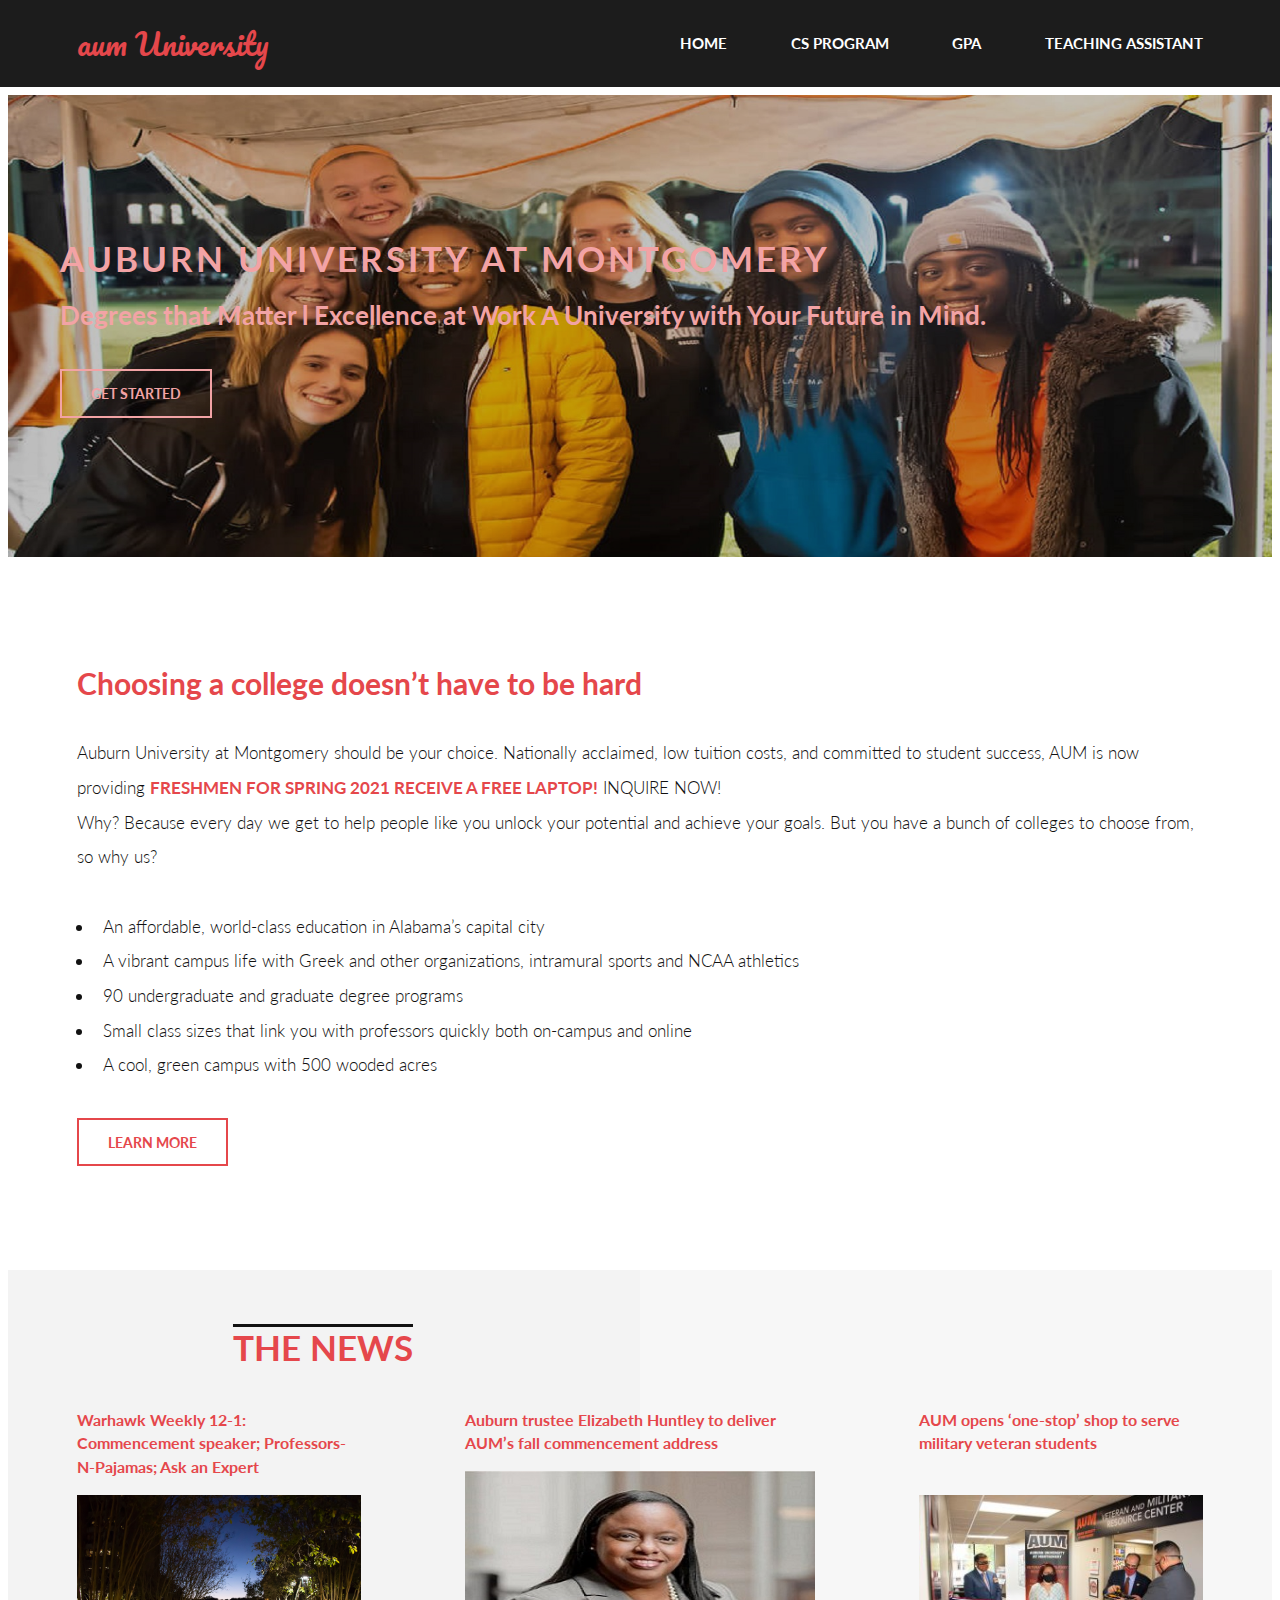
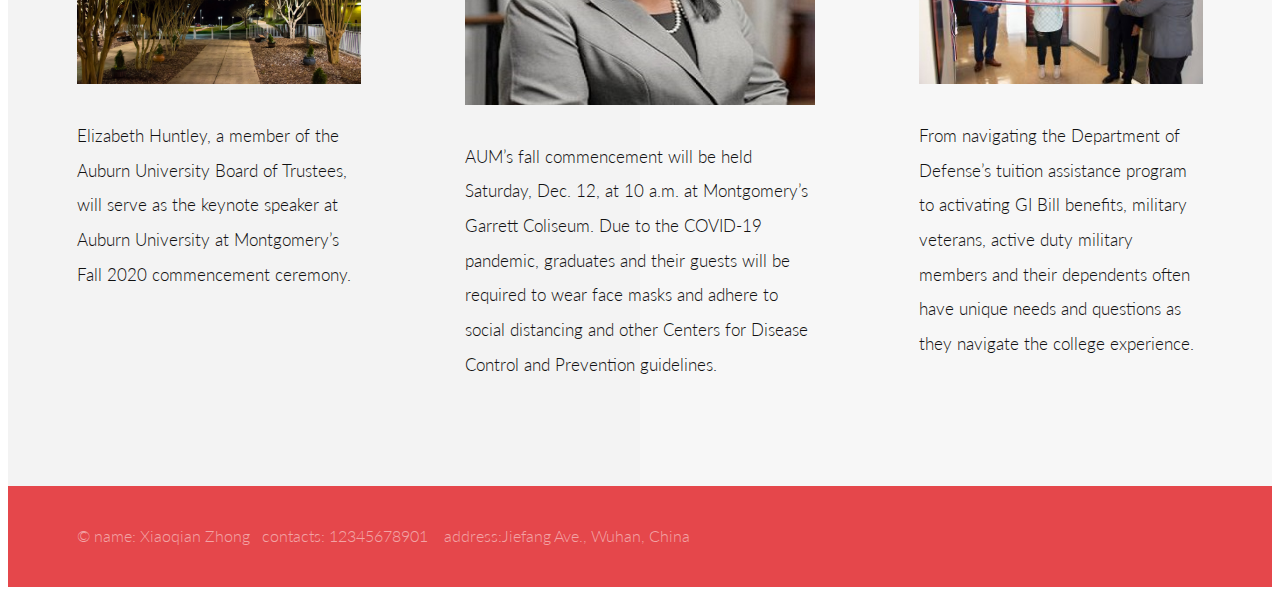
<file: aumweb/index.html>
<!DOCTYPE HTML>
<html>
	<head>
		<title>aum university</title>
		<meta charset="utf-8" />
		<meta name="viewport" content="width=device-width, initial-scale=1, user-scalable=no" />
		<link rel="stylesheet" href="assets/css/main.css" />
	</head>
	<body>

		<!-- Header -->
			<header id="header">
				<div class="inner">
					<a href="index.html" class="logo">aum University</a>
					<nav id="nav">
						<a href="index.html">Home</a>
						<a href="CSProgram.html">CS program</a>
						<a href="GPA.html">GPA</a>
						<a href="TTA.html">Teaching Assistant</a>
					</nav>
				</div>
			</header>
		<a href="#menu" class="navPanelToggle"><span class="fa fa-bars"></span></a>
		<!-- Banner -->
			<section id="banner">
				<div class="inner">
					<h1>Auburn University at Montgomery</h1>
						<span style="font-size: 1.5em;margin-bottom: 2em;font-weight: 700">Degrees that Matter l Excellence at Work
A University with Your Future in Mind.</span>

					<ul style="margin-top: 2em" class="actions">
						<li><a href="#" class="button alt">Get Started</a></li>
					</ul>
				</div>
			</section>

		<!-- One -->
			<section id="one">
				<div class="inner">
					<header>
						<h2 style="text-transform:none">Choosing a college doesn’t
							have to be hard</h2>
					</header>
					<p>
						Auburn University at Montgomery should be your choice.  Nationally acclaimed, low tuition costs, and committed to student success, AUM is now providing <strong>FRESHMEN FOR SPRING 2021 RECEIVE A FREE LAPTOP!</strong>   INQUIRE NOW!<br />

						Why? Because every day we get to help people like you unlock your potential and achieve your goals. But you have a bunch of colleges to choose from, so why us?

					</p>
					<ul>
						<li>An affordable, world-class education in Alabama’s capital city</li>
						<li>A vibrant campus life with Greek and other organizations, intramural sports and NCAA athletics</li>
						<li>90 undergraduate and graduate degree programs</li>
						<li>Small class sizes that link you with professors quickly both on-campus and online</li>
						<li>A cool, green campus with 500 wooded acres</li>
					</ul>
					<ul class="actions">
						<li><a href="#" class="button alt">Learn More</a></li>
					</ul>
				</div>
			</section>

		<!-- Two -->
			<section id="two">
				<div style="display: block;margin-left: 17.8%;margin-bottom: 2em;text-decoration:overline;">
					<h1>The News</h1>
				</div>
				<div class="inner">
					<article>
						<div class="content">
							<header>
								<h5 style="text-transform:none">Warhawk Weekly 12-1: Commencement speaker; Professors-N-Pajamas; Ask an Expert</h5>
							</header>
							<div class="image fit">
								<img src="images/pic01.jpg" alt="" />
							</div>
							<p>
								Elizabeth Huntley, a member of the Auburn University Board of Trustees,
								will serve as the keynote speaker at Auburn University at Montgomery’s Fall 2020 commencement ceremony.
							</p>
						</div>
					</article>
					<article class="alt">
						<div class="content">
							<header>
								<h5 style="text-transform:none">Auburn trustee Elizabeth Huntley to deliver AUM’s fall commencement address</h5>
							</header>
							<div class="image fit">
								<img src="images/pic02.jpg" alt="" />
							</div>
							<p>AUM’s fall commencement will be held Saturday, Dec. 12, at 10 a.m. at Montgomery’s Garrett Coliseum. Due to the COVID-19 pandemic,
								graduates and their guests will be required to wear face masks and adhere to social distancing and other Centers for Disease Control and Prevention guidelines.</p>
						</div>
					</article>
					<article class="alt">
						<div class="content">
							<header>
								<h5 style="text-transform:none">AUM opens ‘one-stop’ shop to serve military veteran students<br /><br /></h5>
							</header>
							<div class="image fit">
								<img src="images/pic03.jpg" alt="" />
							</div>
							<p>From navigating the Department of Defense’s tuition assistance program to activating GI Bill benefits, military veterans, active duty military members and
								their dependents often have unique needs and questions as they navigate the college experience.</p>
						</div>
					</article>
				</div>
			</section>

		
		<!-- Footer -->
			<section id="footer">
				<div class="inner">
					<div class="copyright">
						&copy; name: <a href="">Xiaoqian Zhong</a>&nbsp;&nbsp;&nbsp;contacts: 12345678901 &nbsp;&nbsp;&nbsp;address:Jiefang Ave., Wuhan, China
					</div>
				</div>
			</section>

		<!-- Scripts -->
			<script src="assets/js/jquery.min.js"></script>
			<script src="assets/js/skel.min.js"></script>
			<script src="assets/js/util.js"></script>
			<script src="assets/js/main.js"></script>

	</body>
</html>
</file>
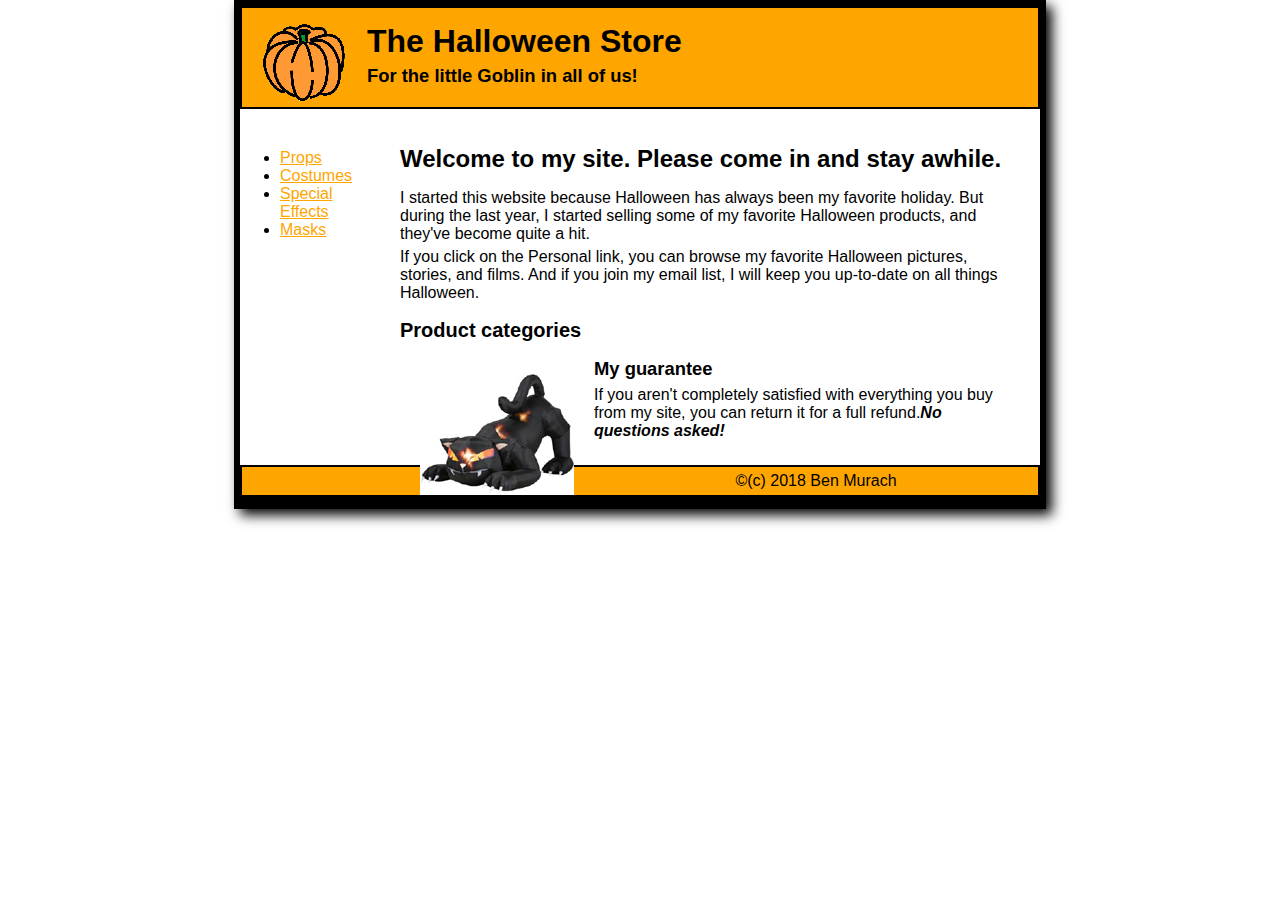
<file: halloween/index.html>
<!DOCTYPE html>

<html lang="en">

    
<head>
	<meta charset="utf-8" />
	<title>The Halloween Store</title>
    <link rel="shortcut icon" href="/../images/pumpkin.gif">
    <link rel="shortcut icon" href="/../images/bats.gif">
    <link rel="stylesheet" href="styles/normalize.css">
    <link rel="stylesheet" href="styles/main.css">
</head>

<body>

    
<header>
    <img src="images/pumpkin.gif">
    
    
    <h2 class="title">The Halloween Store</h2>

<h3 class="winter">For the little Goblin in all of us!</h3>
</header>
    
<main>

<aside>
<ul>
    <li><a href="props.html">Props</a></li>
    <li><a href="costumes.html">Costumes</a></li>
    <li><a href="effects.html">Special Effects</a></li>
    <li><a href="masks.html">Masks</a></li>
</ul>
</aside>
    
<h1>Welcome to my site. Please come in and stay awhile.</h1>

<p>I started this website because Halloween has always been my favorite holiday. But during the last year, I started selling some of my favorite Halloween products, and they've become quite a hit.</p>
<p>If you click on the Personal link, you can browse my favorite Halloween pictures, stories, and films. And if you join my email list, I will keep you up-to-date on all things Halloween.</p>

<h2>Product categories</h2>


<img src="images/cat1.jpg">

    
<p>
<h3>My guarantee</h3>


<p>If you aren't completely satisfied with everything you buy from my site, you can return it for a full refund.<em>No questions asked!</em> </p>


</main>


<footer>
<p>&copy;(c) 2018 Ben Murach</p>
</footer>
	
</body>



    
</html>
</file>
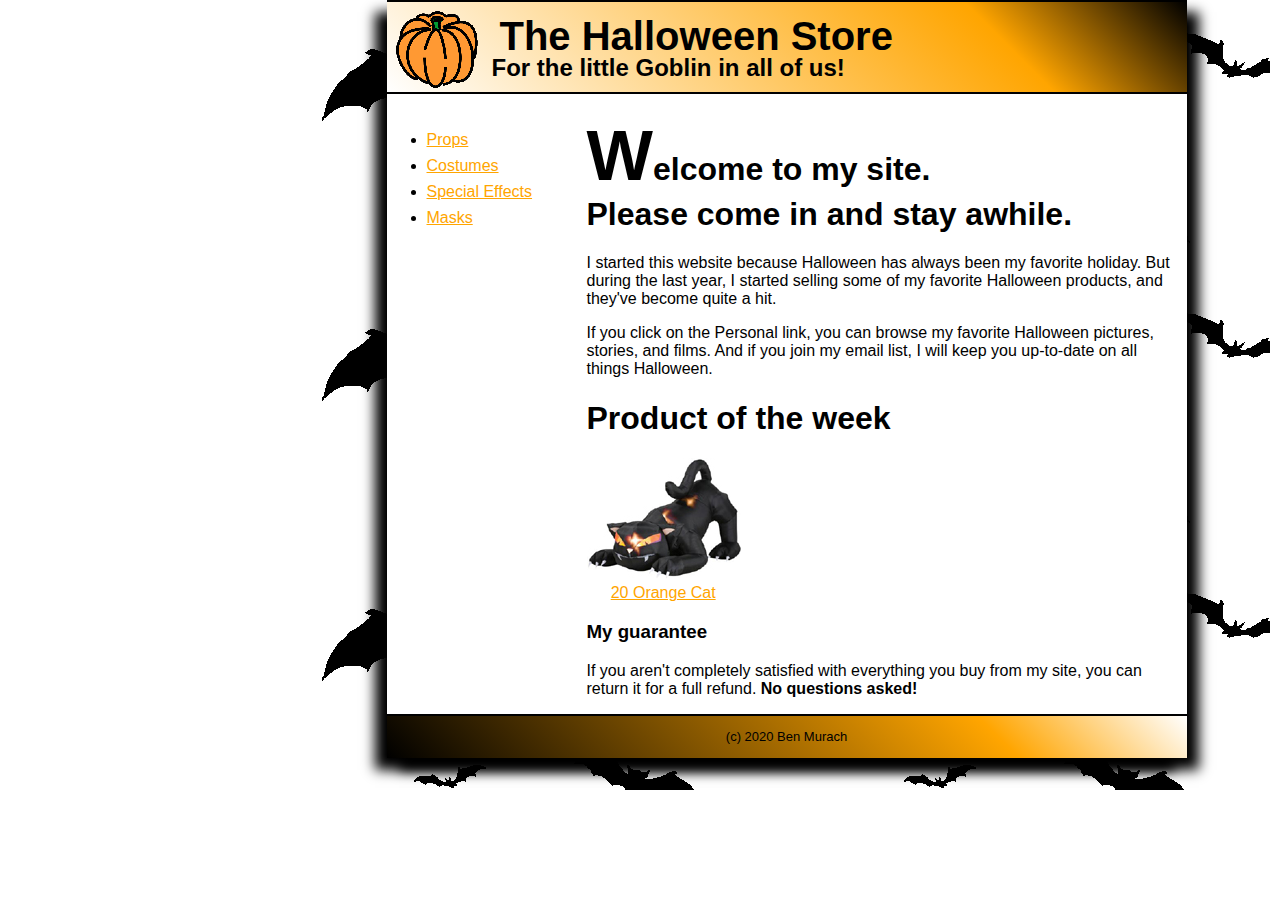
<file: halloween4/index.html>
<!DOCTYPE html>

<html lang="en">
<head>
	<meta charset="utf-8" />
	<title>Halloween Store</title>
    <link rel="stylesheet" type="text/css" href="./styles/main.css">
</head>

<body>
<div class="boxContainer">
    <div class="box">
        <header>
            <img class="floatImage" src="images/pumpkin.gif" alt="a orange pumpkin"/>
            <h1 class="textIndent changeOrangeItalicizeBlackShadow changeH1Style">The Halloween Store</h1>
            <h2 class="textIndent changeH2Margin">For the little Goblin in all of us!</h2>
        </header>
        <main>
            <div style="float: left;width: 200px;height: 590px" class="sideBar">
                    <ul>
                        <li><a href="products/props.html" title="Props">Props</a></li>
                        <li><a href="products/costumes.html" title="Costumes">Costumes</a></li>
                        <li><a href="products/special.html" title="Special Effects">Special Effects</a></li>
                        <li><a href="products/masks.html" title="Masks">Masks</a></li>
                    </ul>
            </div>
            <div class="introduction">
                <section>
                    <h1 class="firstLetterLarge">Welcome to my site.<br>Please come in and stay awhile.</h1>
                    <p>
                        I started this website because Halloween has always been my
                        favorite holiday. But during the last year, I started selling
                        some of my favorite Halloween products, and they've become quite
                        a hit.
                    </p>
                    <p>
                        If you click on the Personal link, you can browse my favorite
                        Halloween pictures, stories, and films. And if you join my email
                        list, I will keep you up-to-date on all things Halloween.
                    </p>
                    <h1>Product of the week</h1>
                    <img  src="./images/cat1.jpg" alt="a cat"/>
                    <a class="catLink" href="products/cat.html" title="cat">20 Orange Cat</a>
                </section>
            </div>

            <div class="conclusion">
                <section>
                    <h3>My guarantee</h3>
                    <p>If you aren't completely satisfied with everything you buy from
                        my site, you can return it for a full refund. <b>No questions
                            asked!</b>
                    </p>
                </section>
            </div>
        </main>
        <footer>
            <p>(c) 2020 Ben Murach</p>
        </footer>
    </div>
</div>


</body>
</html>
</file>
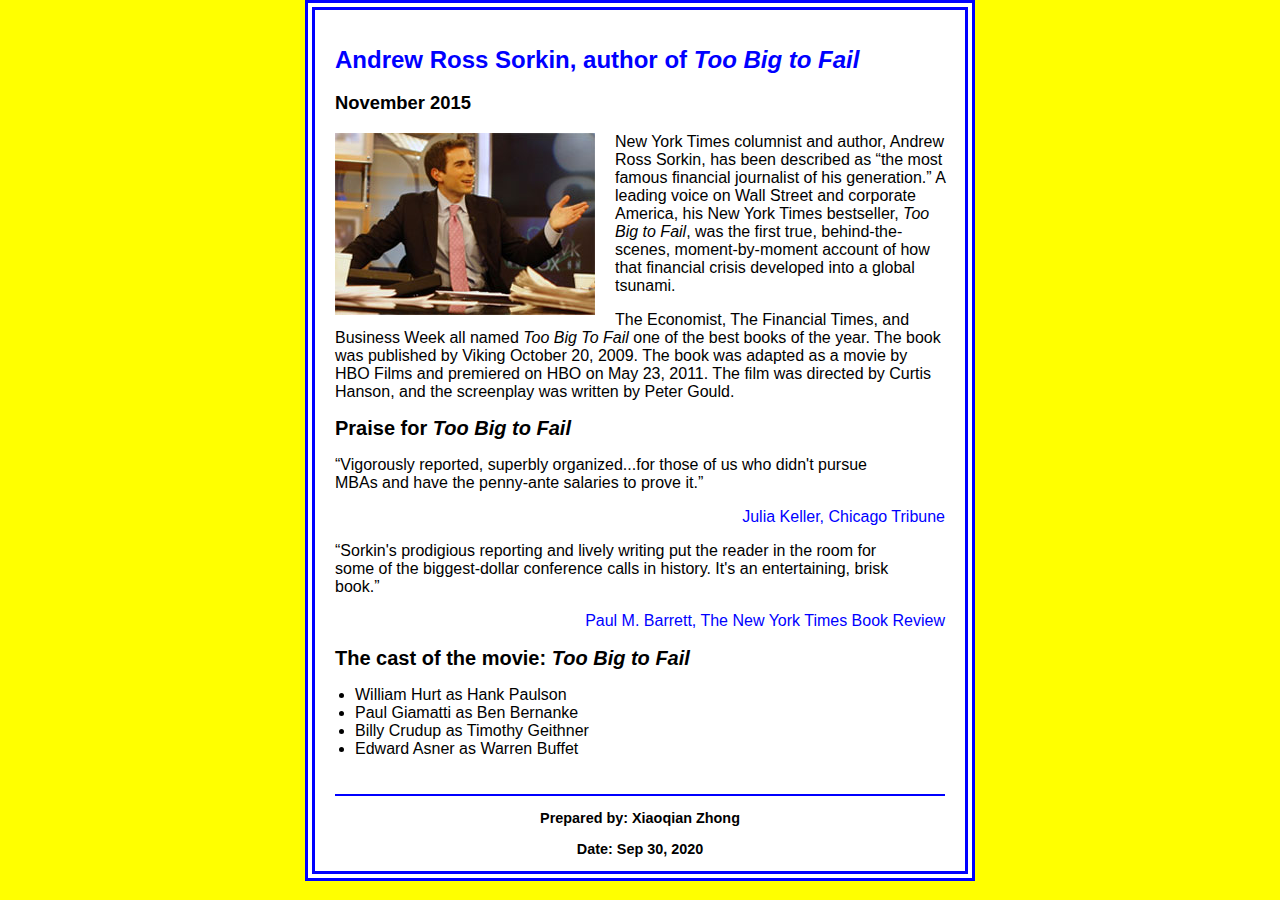
<file: week3/index.html>
<!DOCTYPE html>
<html lang="en">

<head>
	<meta charset="utf-8">
	<title>San Joaquin Valley Town Hall</title>
	<link rel="shortcut icon" href="images/favicon.ico">
	<link rel="stylesheet" href="styles/normalize.css">
	<link rel="stylesheet" href="styles/c05x_sorkin.css">
</head>
<body>
	<main>
		<h1>Andrew Ross Sorkin, author of <i>Too Big to Fail</i></h1>
		<h3>November 2015</h3>
		<img src="images/sorkin_desk260.jpg" alt="Andrew Ross Sorkin" width="260">
		<p>New York Times columnist and author, Andrew Ross Sorkin, has been described as <q>the most famous financial journalist of his generation.</q> A leading voice on Wall Street and corporate America, his New York Times bestseller, <i>Too Big to Fail</i>, was the first true, behind-the-scenes, moment-by-moment account of how that financial crisis developed into a global tsunami.</p>
		<p>The Economist, The Financial Times, and Business Week all named <i>Too Big To Fail</i> one of the best books of the year. The book was published by Viking October 20, 2009. The book was adapted as a movie by HBO Films and premiered on HBO on May 23, 2011. The film was directed by Curtis Hanson, and the screenplay was written by Peter Gould.</p>
		
		<h2>Praise for <i>Too Big to Fail</i></h2>
		<blockquote>&ldquo;Vigorously reported, superbly organized...for those of us who didn't pursue MBAs and have the penny-ante salaries to prove it.&rdquo;</blockquote>
		<p class="cite"><cite>Julia Keller, Chicago Tribune</cite></p>
		<blockquote>&ldquo;Sorkin's prodigious reporting and lively writing put the reader in the room for some of the biggest-dollar conference calls in history. It's an entertaining, brisk book.&rdquo;</blockquote>
		<p class="cite"><cite>Paul M. Barrett, The New York Times Book Review</cite></p>
		
		<h2>The cast of the movie: <i>Too Big to Fail</i></h2>
		<ul>
			<li>William Hurt as Hank Paulson</li>
			<li>Paul Giamatti as Ben Bernanke</li>
			<li>Billy Crudup as Timothy Geithner</li>
			<li>Edward Asner as Warren Buffet</li>
		</ul>
	</main>
	<footer>
		<p>Prepared by: Xiaoqian Zhong</p>
		<p>Date: Sep 30, 2020</p>
	</footer>
</body>
</html>
</file>
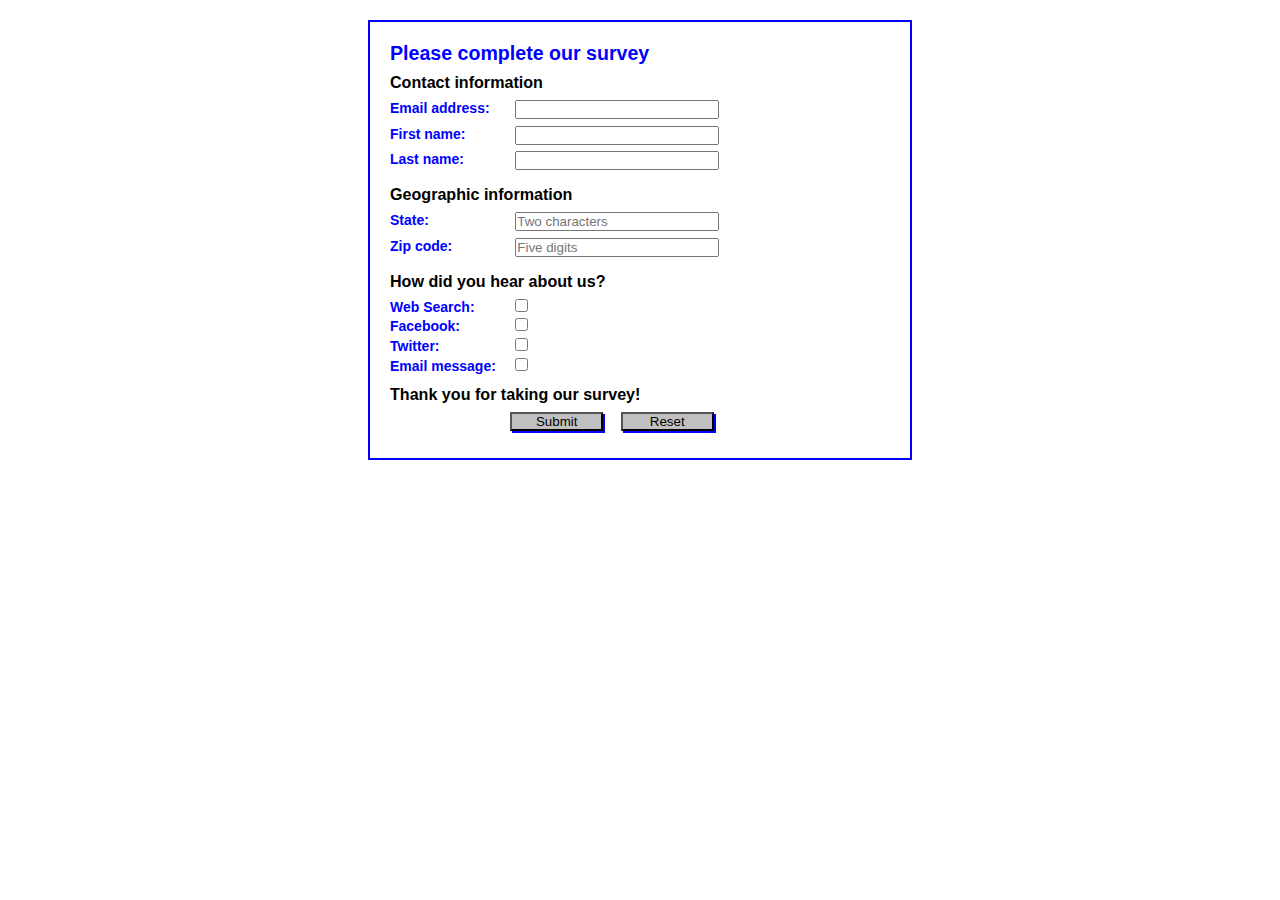
<file: week4survey/index.html>
<!DOCTYPE HTML>
<html lang="en">
<head>
	<meta charset="utf-8">
    <title>Complete a Form</title>
    <style>
    	* {
    		margin: 0;
    		padding: 0;
    	}
		body {
			font: 87.5% Arial, Helvetica, sans-serif;
			width: 500px;
		    margin: 20px auto;
		    padding: 20px;
		    border: 2px solid blue;
		}
		h1 {
			color: blue; 
			font-size: 140%;
		}
		h2 {
			font-size: 115%;
			padding: .5em 0;
		}
		label {
			color: blue;
			float: left;
			width: 8em;
			font-weight: bold;
			text-align: left;
		}
		input {
			width: 15em;
			margin: 0 0 .5em 1em;
		}
		#button, #reset {
			width: 7em;
			background-color: silver;
			box-shadow: 2px 2px 0 blue; }
		#button {
			margin-left: 9em;
		}
        
        input[type="checkbox"] {
            width: 13px;
        }
	</style>
</head>

<body>
<h1>Please complete our survey</h1>
<form name="myform" action="survey_data.html" method="get">
	
	<h2>Contact information</h2>
	<label for="email">Email address:</label>
    <input type="email" name="email" id="email"><br>
    <label for="firstname">First name:</label>
    <input type="text" name="firstname" id="firstname"><br>
    <label for="lastname">Last name:</label>
    <input type="text" name="lastname" id="lastname"><br>
    
    <h2>Geographic information</h2>
    <label for="state">State:</label>
    <input type="text" name="state" id="state" placeholder="Two characters" pattern="[A-Za-z]{2}"><br>
    
    <label>Zip code:</label>
    <input type="text" name="zipcode" id="zipcode" placeholder="Five digits" pattern="\d{5}"><br>
    
    <h2>How did you hear about us?</h2>
    <label for="websearch">Web Search:</label>
    <input type="checkbox" value="websearch" name="websearch" id="websearch"><br>
    
    <label for="facebook">Facebook:</label>
    <input type="checkbox" value="facebook" name="facebook" id="facebook"><br>
    
    <label for="twitter">Twitter:</label>
    <input type="checkbox" value="twitter" name="twitter" id="twitter"><br>
    
    <label for="emailmessage">Email message:</label>
    <input type="checkbox" value="emailmessage" name="emailmessage" id="emailmessage"><br>
    
    <h2>Thank you for taking our survey!</h2>
    <input type="submit" name="button" id="button" value="Submit">
    <input type="reset" name="reset" id="reset"> 
</form>
</body>
</html>
</file>
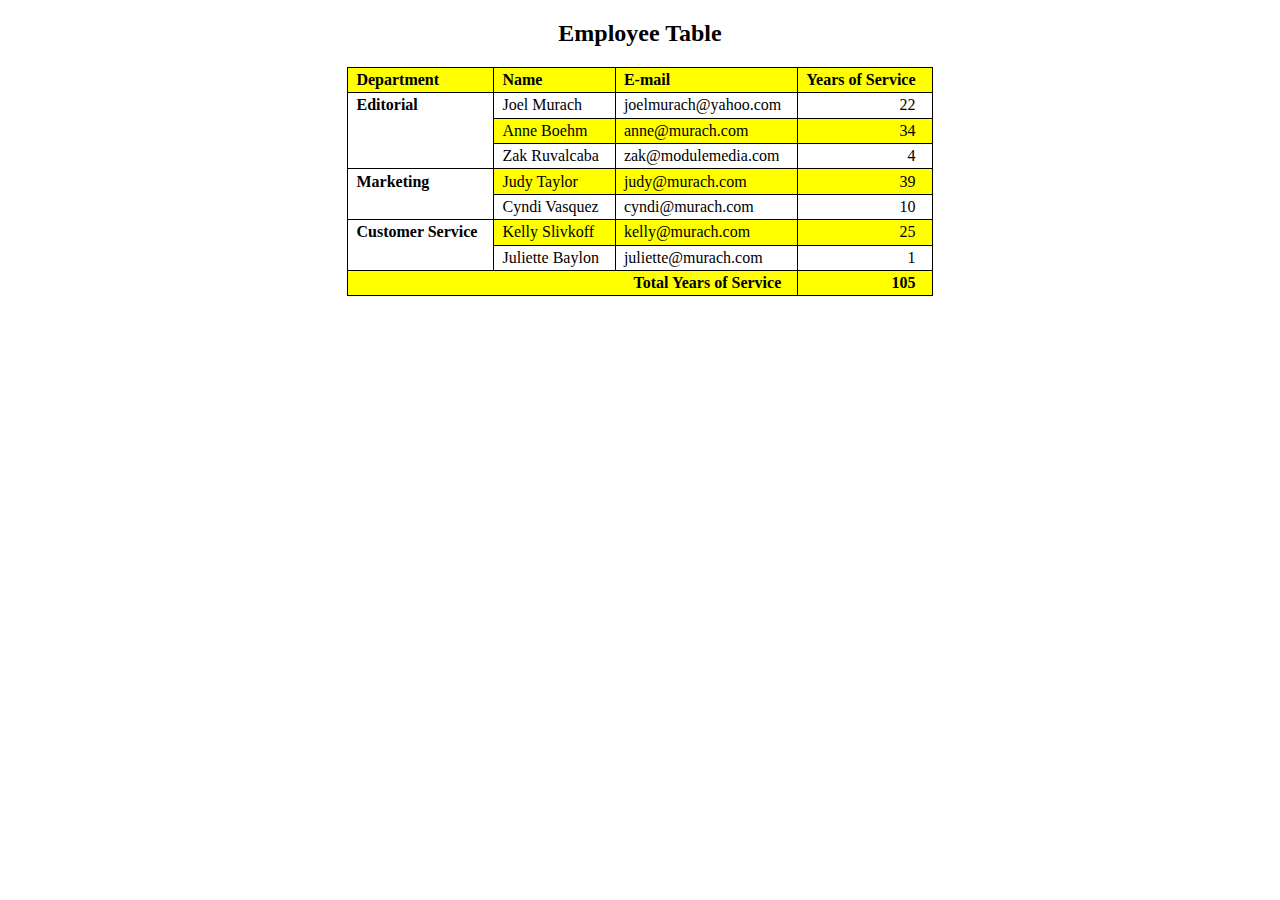
<file: week4table/index.html>
<!DOCTYPE html>
<html>
<head>
    <meta charset="utf-8">
    <title>Employee table</title>
	<style>
		body {
			width: 750px;
			margin: 0 auto;
            font-family: "Times New Roman";
		}
		table {
			border-collapse: collapse;
			border: 1px solid black;
			margin: 20px auto;
		}
		thead {
			background-color: yellow;
		}
		th, td {
			border: 1px solid black;
			padding: .2em 1em .2em .5em;
			text-align: left;
			vertical-align: middle;
		}
		.right {
			text-align: right;
		}
		tbody tr:nth-child(even) td {
			background-color: yellow;
		}
        figcaption{
            text-align: center;
        }
        
        .rowspan{
            background-color: white !important;
            font-weight: bold;
            vertical-align: top; 
        }
        
        .colspan{
            text-align: right;
            font-weight: bold;
        }
	</style>
</head>

<body>
<figure>
    <figcaption><h2>Employee Table</h2></figcaption>
    <table>
	<thead>
		<tr>
            <th>Department</th>
			<th>Name</th>
			<th>E-mail</th>
			<th class="right">Years of Service</th>
		</tr>
	</thead>
	<tbody>
		<tr>
            <td rowspan="3" class="rowspan">Editorial</td>
			<td>Joel Murach</td>
			<td>joelmurach@yahoo.com</td>
			<td class="right">22</td>
		</tr>
		<tr>
			<td>Anne Boehm</td>
			<td>anne@murach.com</td>
			<td class="right">34</td>
		</tr>
		<tr>
			<td>Zak Ruvalcaba</td>
			<td>zak@modulemedia.com</td>
			<td class="right">4</td>
		</tr>
		<tr>
            <td rowspan="2" class="rowspan">Marketing</td>
			<td>Judy Taylor</td>
			<td>judy@murach.com</td>
			<td class="right">39</td>
		</tr>
		<tr>
			<td>Cyndi Vasquez</td>
			<td>cyndi@murach.com</td>
			<td class="right">10</td>
		</tr>
		<tr>
            <td rowspan="2" class="rowspan">Customer Service</td>
			<td>Kelly Slivkoff</td>
			<td>kelly@murach.com</td>
			<td class="right">25</td>
		</tr>
		<tr>
			<td>Juliette Baylon</td>
			<td>juliette@murach.com</td>
			<td class="right">1</td>
		</tr>
        <tr>
            <td colspan="3" class="colspan">Total Years of Service</td>
            <td class="colspan">105</td>
        </tr>
	</tbody>
    </table>
</figure>
    
</body>
</html>
</file>
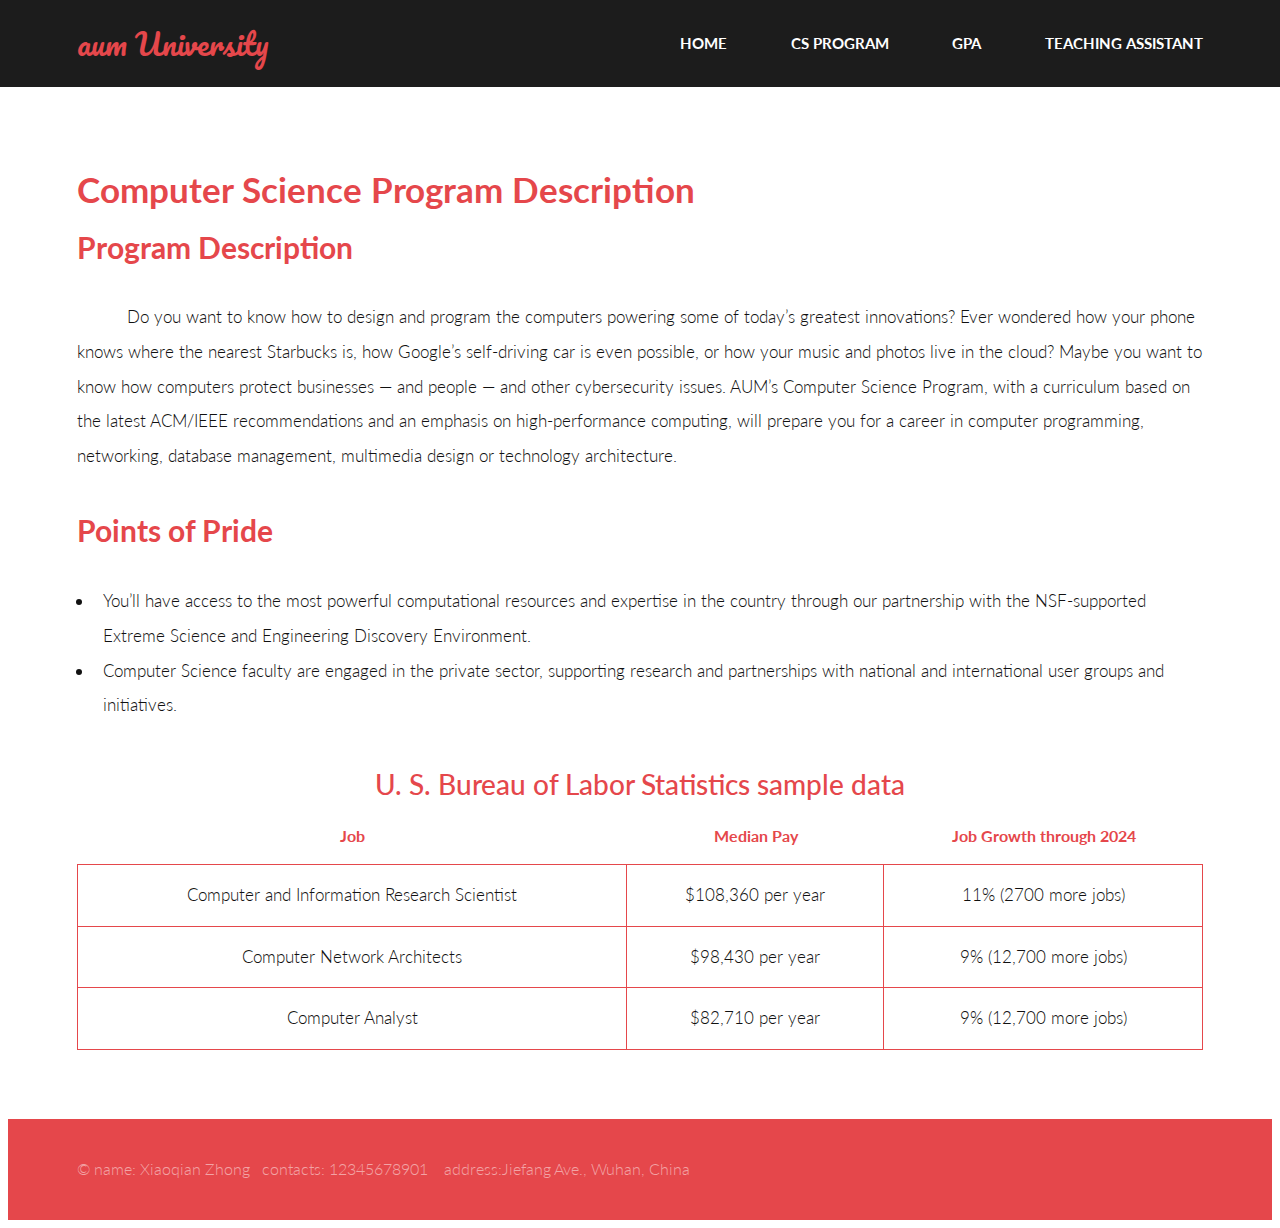
<file: aumweb/CSProgram.html>
<!DOCTYPE HTML>
<html>
	<head>
		<title>CSProgram</title>
		<meta charset="utf-8" />
		<meta name="viewport" content="width=device-width, initial-scale=1, user-scalable=no" />
		<link rel="stylesheet" href="assets/css/main.css" />
	</head>
	<body>

		<!-- Header -->
		<header id="header">
			<div class="inner">
				<a href="index.html" class="logo">aum University</a>
				<nav id="nav">
					<a href="index.html">Home</a>
					<a href="CSProgram.html">CS program</a>
					<a href="GPA.html">GPA</a>
					<a href="TTA.html">Teaching Assistant</a>
				</nav>
			</div>
		</header>
		<a href="#menu" class="navPanelToggle"><span class="fa fa-bars"></span></a>

		<!-- Main -->
			<section id="main" >
				<div class="inner">
						<h1 style="text-transform:none">Computer Science Program Description</h1>
						<h2 style="text-transform:none">Program Description</h2>
						<p>&nbsp;&nbsp;&nbsp;&nbsp;&nbsp;&nbsp;&nbsp;&nbsp;&nbsp;&nbsp;Do you want to know how to design and program the computers powering some of today’s
							greatest innovations? Ever wondered how your phone knows where the nearest Starbucks is, how
							Google’s self-driving car is even possible, or how your music and photos live in the cloud? Maybe
							you want to know how computers protect businesses — and people — and other cybersecurity
							issues. AUM’s Computer Science Program, with a curriculum based on the latest ACM/IEEE
							recommendations and an emphasis on high-performance computing, will prepare you for a career
							in computer programming, networking, database management, multimedia design or technology
							architecture.</p>
						<h2 style="text-transform:none">Points of Pride</h2>
							<ul>
								<li>You’ll have access to the most powerful computational resources and expertise in the
									country through our partnership with the NSF-supported Extreme Science and Engineering
									Discovery Environment.</li>
								<li>
									Computer Science faculty are engaged in the private sector, supporting research and partnerships
									with national and international user groups and initiatives.
								</li>
							</ul>
					<div class="table-wrapper">
						<table class="alt">
							<caption style="color: #e5474b;font-size: 1.6em;font-weight: 500;margin-bottom: 0.3em">U. S. Bureau of Labor Statistics sample data</caption>
							<thead>
							<tr>
								<th style="text-align: center">Job</th>
								<th style="text-align: center">Median Pay</th>
								<th style="text-align: center">Job Growth through 2024</th>
							</tr>
							</thead>
							<tbody>
							<tr>
								<td align="middle">Computer and Information Research Scientist</td>
								<td align="middle">$108,360 per year</td>
								<td align="middle">11% (2700 more jobs)</td>
							</tr>
							<tr>
								<td align="middle">Computer Network Architects</td>
								<td align="middle">$98,430 per year</td>
								<td align="middle">9% (12,700 more jobs)</td>
							</tr>
							<tr>
								<td align="middle">Computer Analyst</td>
								<td align="middle"> $82,710 per year</td>
								<td align="middle">9% (12,700 more jobs)</td>
							</tr>
							</tbody>
							<tfoot>
							</tfoot>
						</table>
					</div>
				</div>
			</section>

		<!-- Footer -->
			<section id="footer">
				<div class="inner">
					<div class="copyright">
						&copy; name: <a href="">Xiaoqian Zhong</a>&nbsp;&nbsp;&nbsp;contacts: 12345678901 &nbsp;&nbsp;&nbsp;address:Jiefang Ave., Wuhan, China
					</div>
				</div>
			</section>

		<!-- Scripts -->
			<script src="assets/js/jquery.min.js"></script>
			<script src="assets/js/skel.min.js"></script>
			<script src="assets/js/util.js"></script>
			<script src="assets/js/main.js"></script>

	</body>
</html>
</file>
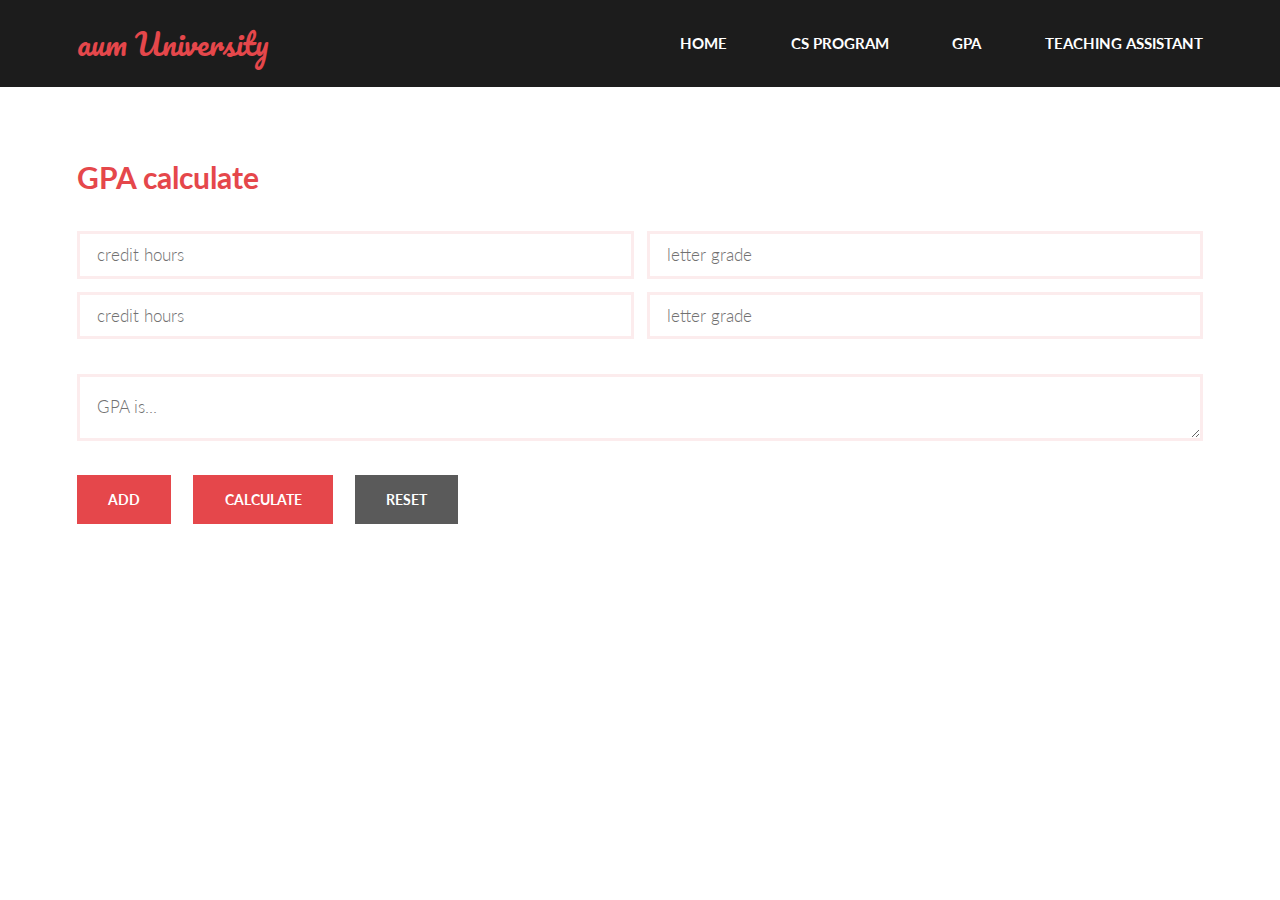
<file: aumweb/GPA.html>
<!DOCTYPE html>
<html lang="en">
<head>
    <title>GPA</title>
    <meta charset="utf-8" />
    <meta name="viewport" content="width=device-width, initial-scale=1, user-scalable=no" />
    <link rel="stylesheet" href="assets/css/main.css" />
</head>
<body>
    <!-- Header -->
    <header id="header">
        <div class="inner">
            <a href="index.html" class="logo">aum University</a>
            <nav id="nav">
                <a href="index.html">Home</a>
                <a href="CSProgram.html">CS program</a>
                <a href="GPA.html">GPA</a>
                <a href="TTA.html">Teaching Assistant</a>
            </nav>
        </div>
    </header>
    <a href="#menu" class="navPanelToggle"><span class="fa fa-bars"></span></a>

    <!-- Form -->
    <section>
        <div class="inner">
            <h2 style="text-transform:none;margin-top: 2em">GPA calculate</h2>
            <form method="post" action="#">
                <div id="itemGroup" class="row uniform 50%">
                        <div class="6u">
                            <input type="text" class="demo-hours"  value="" placeholder="credit hours" />
                        </div>
                        <div class="6u$">
                            <input type="text" class="demo-grade"  value="" placeholder="letter grade" />
                        </div>
                        <div class="6u">
                            <input type="text" class="demo-hours"  value="" placeholder="credit hours" />
                        </div>
                        <div class="6u$">
                            <input type="text" class="demo-grade"  value="" placeholder="letter grade" />
                        </div>
                </div>
                    <div style="margin-top: 2em" class="12u$">
                        <textarea name="demo-GPA" id="demo-GPA" placeholder="GPA is..." rows="1"></textarea>
                    </div>

                    <div style="margin-top: 2em" class="12u$">
                        <ul class="actions">
                            <li><input id="add" onclick="addItem()" type="button" value="add" class="special" /></li>
                            <li><input type="button" onclick="calculateGPA()" value="calculate" class="special" /></li>
                            <li><input onclick="removeItem()" type="reset" value="Reset" /></li>
                        </ul>
                    </div>

            </form>
        </div>
    </section>

    <!-- Scripts -->
    <script src="assets/js/jquery.min.js"></script>
    <script src="assets/js/skel.min.js"></script>
    <script src="assets/js/util.js"></script>
    <script src="assets/js/main.js"></script>
<script type="text/javascript">
    function addItem() {
        document.getElementById("itemGroup").insertAdjacentHTML("beforeend", '<div class="6u ">\n' +
            '                            <input type="text" class="demo-hours"  value="" placeholder="credit hours" />\n' +
            '                        </div>\n' +
            '                        <div class="6u$">\n' +
            '                            <input type="text" class="demo-grade"  value="" placeholder="letter grade" />\n' +
            '                        </div>')
    }

    function removeItem() {
        document.getElementById("itemGroup").innerHTML = '                        <div class="6u ">\n' +
            '                            <input type="text" class="demo-hours"  value="" placeholder="credit hours" />\n' +
            '                        </div>\n' +
            '                        <div class="6u$">\n' +
            '                            <input type="text" class="demo-grade"  value="" placeholder="letter grade" />\n' +
            '                        </div>\n' +
            '                        <div class="6u">\n' +
            '                            <input type="text" class="demo-hours"  value="" placeholder="credit hours" />\n' +
            '                        </div>\n' +
            '                        <div class="6u$">\n' +
            '                            <input type="text" class="demo-grade"  value="" placeholder="letter grade" />\n' +
            '                        </div>'
    }

    function calculateGPA() {
        let result = 0
        let middleNumber = 0
        let gradeMap = {
            'A':4,
            'B':3,
            'C':2,
            'D':1,
            'F':0
        }
        // alert(document.getElementsByClassName('demo-grade')[0].value)
        let itemGroupGrade = document.getElementsByClassName('demo-grade')
        let itemGroupHours = document.getElementsByClassName('demo-hours')
        // document.getElementsByClassName('demo-grade').forEach(element => console.log(element.value))
        for(let key in itemGroupGrade){
            if(key < 50) {
                console.log(key)
                result += itemGroupHours[key].value*gradeMap[itemGroupGrade[key].value]
                middleNumber += itemGroupHours[key].value*1
            }

        }
        result /= middleNumber
        document.getElementById('demo-GPA').value = 'GPA is : ' + result

    }
</script>
</body>
</html>
</file>
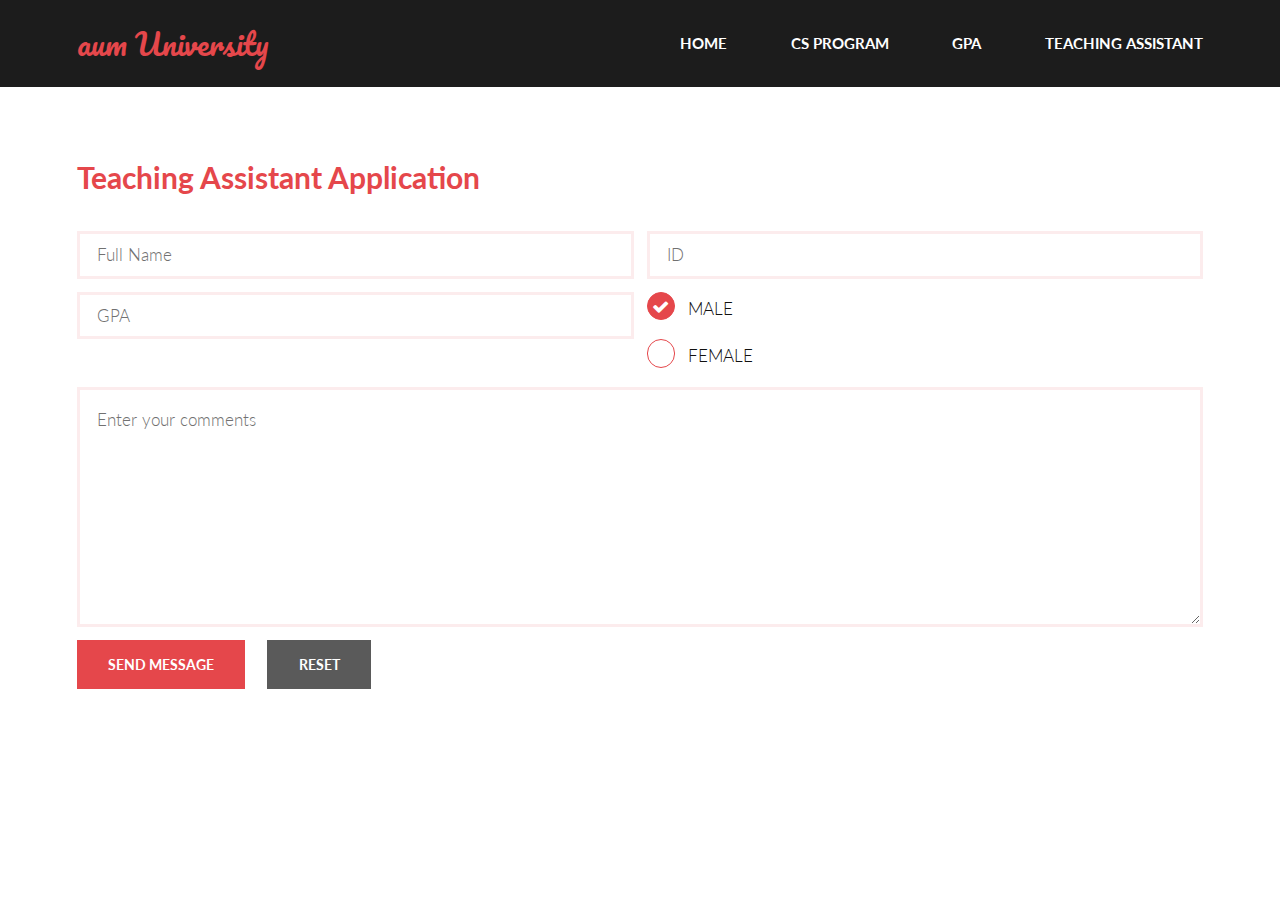
<file: aumweb/TTA.html>
<!DOCTYPE html>
<html lang="en">
<head>
    <title>Teaching Assistant Application</title>
    <meta charset="utf-8" />
    <meta name="viewport" content="width=device-width, initial-scale=1, user-scalable=no" />
    <link rel="stylesheet" href="assets/css/main.css" />
</head>
<body>
    <!-- Header -->
    <header id="header">
        <div class="inner">
            <a href="index.html" class="logo">aum University</a>
            <nav id="nav">
                <a href="index.html">Home</a>
                <a href="CSProgram.html">CS program</a>
                <a href="GPA.html">GPA</a>
                <a href="TTA.html">Teaching Assistant</a>
            </nav>
        </div>
    </header>
    <a href="#menu" class="navPanelToggle"><span class="fa fa-bars"></span></a>

    <!-- Form -->
    <section>
        <div class="inner">
            <h2 style="text-transform:none;margin-top: 2em">Teaching Assistant Application</h2>
            <form method="post" action="#">
                <div class="row uniform 50%">
                    <div class="6u">
                        <input type="text" name="demo-name" id="demo-name" value="" placeholder="Full Name" />
                    </div>
                    <div class="6u$">
                        <input type="text" name="demo-id" id="demo-id" value="" placeholder="ID" />
                    </div>
                    <div class="6u$">
                        <input style="display: inline-block" type="text" name="demo-gpa" id="demo-gpa" value="" placeholder="GPA" />
                       
                    </div>
                    <div class="4u">
                        <input type="radio" id="priority-low" name="priority" checked>
                        <label for="priority-low">male</label>
                    </div>
                    <div class="4u">
                        <input type="radio" id="priority-normal" name="priority">
                        <label for="priority-normal">female</label>
                    </div>
                    <div class="12u$">
                        <textarea name="demo-message" id="demo-message" placeholder="Enter your comments" rows="6"></textarea>
                    </div>
                    <div class="12u$">
                        <ul class="actions">
                            <li><input type="submit" value="Send Message" class="special" /></li>
                            <li><input type="reset" value="Reset" /></li>
                        </ul>
                    </div>
                </div>
            </form>
        </div>
    </section>

</body>
</html>
</file>
<file: halloween/styles/main.css>
img{
    float:left;
    margin-top: 15px;
    margin-bottom: 20px;
    margin-left:20px;
    margin-right:20px;
}

.title{
    color: black;
    font-size: 200%;
    font-weight: bold;

    margin-top:15px;
    margin-bottom: 5px;
}

a:link{
    color:orange;
}

em{
    font-weight: bold;
}

footer{
    text-align: center;
}

html{
    background-color: white;
    background-image: white url("../images/bats.gif")l;

}

body{
    font-family: Arial,Helvetica,sans-serif;
    font-size: 100%;
    width:800px;
    margin:auto;
    border:6px solid black;
    border-bottom: 12px solid black;
    box-shadow: 6px 6px 12px black;
   

}

main{
    padding: 20px;
}

footer{
    border: 2px solid black;
    background-color: orange;
    background-image: -webkit-linear-gradient(45 deg black 0%,orange 75%,white 100%);
}

header{
    border: 2px solid black;
    background-color: orange;
    background-image:-webkit-linear-gradient(45 deg white 0%,orange 75%,black 100%);
}

h1{
    font-size:150%;
}
h2{
    font-size:125%;
}
h3{
    font-size:115%;
    margin-top: 5px;
    margin-bottom: 6px;
}
.winter{
    margin-bottom:20px;
}
p{
    margin-top: 5px;
    margin-bottom: 5px;
}

aside ul{
    float:left;
    width: 100px;
    padding:20px;
    margin-bottom: 150px;
    margin-top: 0px;
    margin-left:0px;
}
</file>
<file: halloween4/styles/main.css>
body {
    font-family: sans-serif;
}

.changeH1Style {
    font-size: 2.5em;
    margin: 0.4em 0 0 0;
    line-height: 0.9em;
}

.changeH2Margin {
    font-size: 1.5em;
    margin: 0 0 0.4em;
}

section {
    margin-left: 1.2em;
    margin-right: 1em;
}

.firstLetterLarge:first-letter {
    font-size: 2.2em;
}

 .floatImage {
     float: left;
     margin-top: 0.5em;
     margin-left: 0.5em;
 }

 .textIndent {
     text-indent: 0.5em;
 }

 li a {
     color: orange;
 }

 li a:hover {
     color: green;
 }

 ul li:nth-child(-n+3) {
     margin-bottom: 0.5em;
 }

 footer {
     padding-bottom: 0.1em;
     font-size: small;
     text-align: center;
     border-top: solid;
     border-width: 2px;
     background: linear-gradient(45deg, black, orange 75%, white);
 }

 header {
     border-bottom: solid;
     border-top: solid;
     border-width: 2px;
     background: linear-gradient(45deg, white, orange 75%, black);
 }

.box {
    margin-left: 7%;
    position: absolute;
    width: 800px;
    box-shadow: 12px 12px 12px black, -12px 12px 12px black;
    background: white;
 }

.boxContainer {
    position: absolute;
    left: 25%;
    top:0;
    width: 950px;
    height: 790px;
    background-image: url("../images/bats.gif");
    background-repeat: repeat;
}

.catLink {
    display: block;
    margin-left: 205px;
    color: orange;
}

.catLink:hover {
    color: green;
}
</file>
<file: week3/styles/c05x_sorkin.css>
html{
    background-color: yellow ;
}


body {
	font-family: Arial, Helvetica, sans-serif;
    font-size: 100%;
    width: 650px;
    margin: auto;
    border: 10px double blue;
    background-color: white;
}

main {
    padding: 20px;
}

footer{
    border-top: 2px solid blue;
    margin-left: 20px;
    margin-right: 20px;
    font-size: 90%;
    font-weight: bold;
    text-align: center;
}

h1{
    font-size: 150%;
    color: blue;
}

h2{
    font-size: 125%;
    margin-top: 25p;
    margin-bottom: 15px;
}

h3{
    font-size: 115%;
}

blockquote{
    margin-left: 0px;
}

ul{
    padding-left: 20px;
}

cite{
    color: blue;
    font-style: normal;
}

.cite{
    text-align: right;
    font-style: normal; 
    
}

.from {
    text-align: right;
}

img {
    float: left;
    margin-right: 20px;
}
</file>
<file: aumweb/assets/css/main.css>
@import url(font-awesome.min.css);
@import url("https://fonts.googleapis.com/css?family=Lato:300,400,700|Pacifico");

	{
		margin: 0;
		padding: 0;
		border: 0;
		font-size: 100%;
		font: inherit;
		vertical-align: baseline;
	}

	 {
		display: block;
	}

	body {
		line-height: 1;
	}

	ol, ul {
		list-style: none;
	}

	blockquote, q {
		quotes: none;
	}

	blockquote:before, blockquote:after, q:before, q:after {
		content: '';
		content: none;
	}

	table {
		border-collapse: collapse;
		border-spacing: 0;
	}

	body {
		-webkit-text-size-adjust: none;
	}

/* Box Model */

	*, *:before, *:after {
		-moz-box-sizing: border-box;
		-webkit-box-sizing: border-box;
		box-sizing: border-box;
	}

/* Containers */

	.container {
		margin-left: auto;
		margin-right: auto;
	}

	.container.\31 25\25 {
		width: 100%;
		max-width: 100em;
		min-width: 80em;
	}

	.container.\37 5\25 {
		width: 60em;
	}

	.container.\35 0\25 {
		width: 40em;
	}

	.container.\32 5\25 {
		width: 20em;
	}

	.container {
		width: 80em;
	}

	@media screen and (max-width: 1680px) {

		.container.\31 25\25 {
			width: 100%;
			max-width: 100em;
			min-width: 80em;
		}

		.container.\37 5\25 {
			width: 60em;
		}

		.container.\35 0\25 {
			width: 40em;
		}

		.container.\32 5\25 {
			width: 20em;
		}

		.container {
			width: 80em;
		}

	}

	@media screen and (max-width: 1280px) {

		.container.\31 25\25 {
			width: 100%;
			max-width: 81.25em;
			min-width: 65em;
		}

		.container.\37 5\25 {
			width: 48.75em;
		}

		.container.\35 0\25 {
			width: 32.5em;
		}

		.container.\32 5\25 {
			width: 16.25em;
		}

		.container {
			width: 65em;
		}

	}

	@media screen and (max-width: 980px) {

		.container.\31 25\25 {
			width: 100%;
			max-width: 112.5%;
			min-width: 90%;
		}

		.container.\37 5\25 {
			width: 67.5%;
		}

		.container.\35 0\25 {
			width: 45%;
		}

		.container.\32 5\25 {
			width: 22.5%;
		}

		.container {
			width: 90%;
		}

	}

	@media screen and (max-width: 736px) {

		.container.\31 25\25 {
			width: 100%;
			max-width: 112.5%;
			min-width: 90%;
		}

		.container.\37 5\25 {
			width: 67.5%;
		}

		.container.\35 0\25 {
			width: 45%;
		}

		.container.\32 5\25 {
			width: 22.5%;
		}

		.container {
			width: 90% !important;
		}

	}

	@media screen and (max-width: 480px) {

		.container.\31 25\25 {
			width: 100%;
			max-width: 112.5%;
			min-width: 90%;
		}

		.container.\37 5\25 {
			width: 67.5%;
		}

		.container.\35 0\25 {
			width: 45%;
		}

		.container.\32 5\25 {
			width: 22.5%;
		}

		.container {
			width: 90% !important;
		}

	}

/* Grid */

	.row {
		border-bottom: solid 1px transparent;
		-moz-box-sizing: border-box;
		-webkit-box-sizing: border-box;
		box-sizing: border-box;
	}

	.row > * {
		float: left;
		-moz-box-sizing: border-box;
		-webkit-box-sizing: border-box;
		box-sizing: border-box;
	}

	.row:after, .row:before {
		content: '';
		display: block;
		clear: both;
		height: 0;
	}

	.row.uniform > * > :first-child {
		margin-top: 0;
	}

	.row.uniform > * > :last-child {
		margin-bottom: 0;
	}

	.row.\30 \25 > * {
		padding: 0 0 0 0em;
	}

	.row.\30 \25 {
		margin: 0 0 -1px 0em;
	}

	.row.uniform.\30 \25 > * {
		padding: 0em 0 0 0em;
	}

	.row.uniform.\30 \25 {
		margin: 0em 0 -1px 0em;
	}

	.row > * {
		padding: 0 0 0 2em;
	}

	.row {
		margin: 0 0 -1px -2em;
	}

	.row.uniform > * {
		padding: 2em 0 0 2em;
	}

	.row.uniform {
		margin: -2em 0 -1px -2em;
	}

	.row.\32 00\25 > * {
		padding: 0 0 0 4em;
	}

	.row.\32 00\25 {
		margin: 0 0 -1px -4em;
	}

	.row.uniform.\32 00\25 > * {
		padding: 4em 0 0 4em;
	}

	.row.uniform.\32 00\25 {
		margin: -4em 0 -1px -4em;
	}

	.row.\31 50\25 > * {
		padding: 0 0 0 3em;
	}

	.row.\31 50\25 {
		margin: 0 0 -1px -3em;
	}

	.row.uniform.\31 50\25 > * {
		padding: 3em 0 0 3em;
	}

	.row.uniform.\31 50\25 {
		margin: -3em 0 -1px -3em;
	}

	.row.\35 0\25 > * {
		padding: 0 0 0 1em;
	}

	.row.\35 0\25 {
		margin: 0 0 -1px -1em;
	}

	.row.uniform.\35 0\25 > * {
		padding: 1em 0 0 1em;
	}

	.row.uniform.\35 0\25 {
		margin: -1em 0 -1px -1em;
	}

	.row.\32 5\25 > * {
		padding: 0 0 0 0.5em;
	}

	.row.\32 5\25 {
		margin: 0 0 -1px -0.5em;
	}

	.row.uniform.\32 5\25 > * {
		padding: 0.5em 0 0 0.5em;
	}

	.row.uniform.\32 5\25 {
		margin: -0.5em 0 -1px -0.5em;
	}

	.\31 2u, .\31 2u\24 {
		width: 100%;
		clear: none;
		margin-left: 0;
	}

	.\31 1u, .\31 1u\24 {
		width: 91.6666666667%;
		clear: none;
		margin-left: 0;
	}

	.\31 0u, .\31 0u\24 {
		width: 83.3333333333%;
		clear: none;
		margin-left: 0;
	}

	.\39 u, .\39 u\24 {
		width: 75%;
		clear: none;
		margin-left: 0;
	}

	.\38 u, .\38 u\24 {
		width: 66.6666666667%;
		clear: none;
		margin-left: 0;
	}

	.\37 u, .\37 u\24 {
		width: 58.3333333333%;
		clear: none;
		margin-left: 0;
	}

	.\36 u, .\36 u\24 {
		width: 50%;
		clear: none;
		margin-left: 0;
	}

	.\35 u, .\35 u\24 {
		width: 41.6666666667%;
		clear: none;
		margin-left: 0;
	}

	.\34 u, .\34 u\24 {
		width: 33.3333333333%;
		clear: none;
		margin-left: 0;
	}

	.\33 u, .\33 u\24 {
		width: 25%;
		clear: none;
		margin-left: 0;
	}

	.\32 u, .\32 u\24 {
		width: 16.6666666667%;
		clear: none;
		margin-left: 0;
	}

	.\31 u, .\31 u\24 {
		width: 8.3333333333%;
		clear: none;
		margin-left: 0;
	}

    {
		clear: left;
	}

	.\-11u {
		margin-left: 91.66667%;
	}

	.\-10u {
		margin-left: 83.33333%;
	}

	.\-9u {
		margin-left: 75%;
	}

	.\-8u {
		margin-left: 66.66667%;
	}

	.\-7u {
		margin-left: 58.33333%;
	}

	.\-6u {
		margin-left: 50%;
	}

	.\-5u {
		margin-left: 41.66667%;
	}

	.\-4u {
		margin-left: 33.33333%;
	}

	.\-3u {
		margin-left: 25%;
	}

	.\-2u {
		margin-left: 16.66667%;
	}

	.\-1u {
		margin-left: 8.33333%;
	}

	@media screen and (max-width: 1680px) {

		.row > * {
			padding: 0 0 0 2em;
		}

		.row {
			margin: 0 0 -1px -2em;
		}

		.row.uniform > * {
			padding: 2em 0 0 2em;
		}

		.row.uniform {
			margin: -2em 0 -1px -2em;
		}

		.row.\32 00\25 > * {
			padding: 0 0 0 4em;
		}

		.row.\32 00\25 {
			margin: 0 0 -1px -4em;
		}

		.row.uniform.\32 00\25 > * {
			padding: 4em 0 0 4em;
		}

		.row.uniform.\32 00\25 {
			margin: -4em 0 -1px -4em;
		}

		.row.\31 50\25 > * {
			padding: 0 0 0 3em;
		}

		.row.\31 50\25 {
			margin: 0 0 -1px -3em;
		}

		.row.uniform.\31 50\25 > * {
			padding: 3em 0 0 3em;
		}

		.row.uniform.\31 50\25 {
			margin: -3em 0 -1px -3em;
		}

		.row.\35 0\25 > * {
			padding: 0 0 0 1em;
		}

		.row.\35 0\25 {
			margin: 0 0 -1px -1em;
		}

		.row.uniform.\35 0\25 > * {
			padding: 1em 0 0 1em;
		}

		.row.uniform.\35 0\25 {
			margin: -1em 0 -1px -1em;
		}

		.row.\32 5\25 > * {
			padding: 0 0 0 0.5em;
		}

		.row.\32 5\25 {
			margin: 0 0 -1px -0.5em;
		}

		.row.uniform.\32 5\25 > * {
			padding: 0.5em 0 0 0.5em;
		}

		.row.uniform.\32 5\25 {
			margin: -0.5em 0 -1px -0.5em;
		}

		.\31 2u\28xlarge\29, .\31 2u\24\28xlarge\29 {
			width: 100%;
			clear: none;
			margin-left: 0;
		}

		.\31 1u\28xlarge\29, .\31 1u\24\28xlarge\29 {
			width: 91.6666666667%;
			clear: none;
			margin-left: 0;
		}

		.\31 0u\28xlarge\29, .\31 0u\24\28xlarge\29 {
			width: 83.3333333333%;
			clear: none;
			margin-left: 0;
		}

		.\39 u\28xlarge\29, .\39 u\24\28xlarge\29 {
			width: 75%;
			clear: none;
			margin-left: 0;
		}

		.\38 u\28xlarge\29, .\38 u\24\28xlarge\29 {
			width: 66.6666666667%;
			clear: none;
			margin-left: 0;
		}

		.\37 u\28xlarge\29, .\37 u\24\28xlarge\29 {
			width: 58.3333333333%;
			clear: none;
			margin-left: 0;
		}

		.\36 u\28xlarge\29, .\36 u\24\28xlarge\29 {
			width: 50%;
			clear: none;
			margin-left: 0;
		}

		.\35 u\28xlarge\29, .\35 u\24\28xlarge\29 {
			width: 41.6666666667%;
			clear: none;
			margin-left: 0;
		}

		.\34 u\28xlarge\29, .\34 u\24\28xlarge\29 {
			width: 33.3333333333%;
			clear: none;
			margin-left: 0;
		}

		.\33 u\28xlarge\29, .\33 u\24\28xlarge\29 {
			width: 25%;
			clear: none;
			margin-left: 0;
		}

		.\32 u\28xlarge\29, .\32 u\24\28xlarge\29 {
			width: 16.6666666667%;
			clear: none;
			margin-left: 0;
		}

		.\31 u\28xlarge\29, .\31 u\24\28xlarge\29 {
			width: 8.3333333333%;
			clear: none;
			margin-left: 0;
		}

		 {
			clear: left;
		}

		.\-11u\28xlarge\29 {
			margin-left: 91.66667%;
		}

		.\-10u\28xlarge\29 {
			margin-left: 83.33333%;
		}

		.\-9u\28xlarge\29 {
			margin-left: 75%;
		}

		.\-8u\28xlarge\29 {
			margin-left: 66.66667%;
		}

		.\-7u\28xlarge\29 {
			margin-left: 58.33333%;
		}

		.\-6u\28xlarge\29 {
			margin-left: 50%;
		}

		.\-5u\28xlarge\29 {
			margin-left: 41.66667%;
		}

		.\-4u\28xlarge\29 {
			margin-left: 33.33333%;
		}

		.\-3u\28xlarge\29 {
			margin-left: 25%;
		}

		.\-2u\28xlarge\29 {
			margin-left: 16.66667%;
		}

		.\-1u\28xlarge\29 {
			margin-left: 8.33333%;
		}

	}

	@media screen and (max-width: 1280px) {

		.row > * {
			padding: 0 0 0 1.5em;
		}

		.row {
			margin: 0 0 -1px -1.5em;
		}

		.row.uniform > * {
			padding: 1.5em 0 0 1.5em;
		}

		.row.uniform {
			margin: -1.5em 0 -1px -1.5em;
		}

		.row.\32 00\25 > * {
			padding: 0 0 0 3em;
		}

		.row.\32 00\25 {
			margin: 0 0 -1px -3em;
		}

		.row.uniform.\32 00\25 > * {
			padding: 3em 0 0 3em;
		}

		.row.uniform.\32 00\25 {
			margin: -3em 0 -1px -3em;
		}

		.row.\31 50\25 > * {
			padding: 0 0 0 2.25em;
		}

		.row.\31 50\25 {
			margin: 0 0 -1px -2.25em;
		}

		.row.uniform.\31 50\25 > * {
			padding: 2.25em 0 0 2.25em;
		}

		.row.uniform.\31 50\25 {
			margin: -2.25em 0 -1px -2.25em;
		}

		.row.\35 0\25 > * {
			padding: 0 0 0 0.75em;
		}

		.row.\35 0\25 {
			margin: 0 0 -1px -0.75em;
		}

		.row.uniform.\35 0\25 > * {
			padding: 0.75em 0 0 0.75em;
		}

		.row.uniform.\35 0\25 {
			margin: -0.75em 0 -1px -0.75em;
		}

		.row.\32 5\25 > * {
			padding: 0 0 0 0.375em;
		}

		.row.\32 5\25 {
			margin: 0 0 -1px -0.375em;
		}

		.row.uniform.\32 5\25 > * {
			padding: 0.375em 0 0 0.375em;
		}

		.row.uniform.\32 5\25 {
			margin: -0.375em 0 -1px -0.375em;
		}

		.\31 2u\28large\29, .\31 2u\24\28large\29 {
			width: 100%;
			clear: none;
			margin-left: 0;
		}

		.\31 1u\28large\29, .\31 1u\24\28large\29 {
			width: 91.6666666667%;
			clear: none;
			margin-left: 0;
		}

		.\31 0u\28large\29, .\31 0u\24\28large\29 {
			width: 83.3333333333%;
			clear: none;
			margin-left: 0;
		}

		.\39 u\28large\29, .\39 u\24\28large\29 {
			width: 75%;
			clear: none;
			margin-left: 0;
		}

		.\38 u\28large\29, .\38 u\24\28large\29 {
			width: 66.6666666667%;
			clear: none;
			margin-left: 0;
		}

		.\37 u\28large\29, .\37 u\24\28large\29 {
			width: 58.3333333333%;
			clear: none;
			margin-left: 0;
		}

		.\36 u\28large\29, .\36 u\24\28large\29 {
			width: 50%;
			clear: none;
			margin-left: 0;
		}

		.\35 u\28large\29, .\35 u\24\28large\29 {
			width: 41.6666666667%;
			clear: none;
			margin-left: 0;
		}

		.\34 u\28large\29, .\34 u\24\28large\29 {
			width: 33.3333333333%;
			clear: none;
			margin-left: 0;
		}

		.\33 u\28large\29, .\33 u\24\28large\29 {
			width: 25%;
			clear: none;
			margin-left: 0;
		}

		.\32 u\28large\29, .\32 u\24\28large\29 {
			width: 16.6666666667%;
			clear: none;
			margin-left: 0;
		}

		.\31 u\28large\29, .\31 u\24\28large\29 {
			width: 8.3333333333%;
			clear: none;
			margin-left: 0;
		}

		{
			clear: left;
		}

		.\-11u\28large\29 {
			margin-left: 91.66667%;
		}

		.\-10u\28large\29 {
			margin-left: 83.33333%;
		}

		.\-9u\28large\29 {
			margin-left: 75%;
		}

		.\-8u\28large\29 {
			margin-left: 66.66667%;
		}

		.\-7u\28large\29 {
			margin-left: 58.33333%;
		}

		.\-6u\28large\29 {
			margin-left: 50%;
		}

		.\-5u\28large\29 {
			margin-left: 41.66667%;
		}

		.\-4u\28large\29 {
			margin-left: 33.33333%;
		}

		.\-3u\28large\29 {
			margin-left: 25%;
		}

		.\-2u\28large\29 {
			margin-left: 16.66667%;
		}

		.\-1u\28large\29 {
			margin-left: 8.33333%;
		}

	}

	@media screen and (max-width: 980px) {

		.row > * {
			padding: 0 0 0 1.5em;
		}

		.row {
			margin: 0 0 -1px -1.5em;
		}

		.row.uniform > * {
			padding: 1.5em 0 0 1.5em;
		}

		.row.uniform {
			margin: -1.5em 0 -1px -1.5em;
		}

		.row.\32 00\25 > * {
			padding: 0 0 0 3em;
		}

		.row.\32 00\25 {
			margin: 0 0 -1px -3em;
		}

		.row.uniform.\32 00\25 > * {
			padding: 3em 0 0 3em;
		}

		.row.uniform.\32 00\25 {
			margin: -3em 0 -1px -3em;
		}

		.row.\31 50\25 > * {
			padding: 0 0 0 2.25em;
		}

		.row.\31 50\25 {
			margin: 0 0 -1px -2.25em;
		}

		.row.uniform.\31 50\25 > * {
			padding: 2.25em 0 0 2.25em;
		}

		.row.uniform.\31 50\25 {
			margin: -2.25em 0 -1px -2.25em;
		}

		.row.\35 0\25 > * {
			padding: 0 0 0 0.75em;
		}

		.row.\35 0\25 {
			margin: 0 0 -1px -0.75em;
		}

		.row.uniform.\35 0\25 > * {
			padding: 0.75em 0 0 0.75em;
		}

		.row.uniform.\35 0\25 {
			margin: -0.75em 0 -1px -0.75em;
		}

		.row.\32 5\25 > * {
			padding: 0 0 0 0.375em;
		}

		.row.\32 5\25 {
			margin: 0 0 -1px -0.375em;
		}

		.row.uniform.\32 5\25 > * {
			padding: 0.375em 0 0 0.375em;
		}

		.row.uniform.\32 5\25 {
			margin: -0.375em 0 -1px -0.375em;
		}

		.\31 2u\28medium\29, .\31 2u\24\28medium\29 {
			width: 100%;
			clear: none;
			margin-left: 0;
		}

		.\31 1u\28medium\29, .\31 1u\24\28medium\29 {
			width: 91.6666666667%;
			clear: none;
			margin-left: 0;
		}

		.\31 0u\28medium\29, .\31 0u\24\28medium\29 {
			width: 83.3333333333%;
			clear: none;
			margin-left: 0;
		}

		.\39 u\28medium\29, .\39 u\24\28medium\29 {
			width: 75%;
			clear: none;
			margin-left: 0;
		}

		.\38 u\28medium\29, .\38 u\24\28medium\29 {
			width: 66.6666666667%;
			clear: none;
			margin-left: 0;
		}

		.\37 u\28medium\29, .\37 u\24\28medium\29 {
			width: 58.3333333333%;
			clear: none;
			margin-left: 0;
		}

		.\36 u\28medium\29, .\36 u\24\28medium\29 {
			width: 50%;
			clear: none;
			margin-left: 0;
		}

		.\35 u\28medium\29, .\35 u\24\28medium\29 {
			width: 41.6666666667%;
			clear: none;
			margin-left: 0;
		}

		.\34 u\28medium\29, .\34 u\24\28medium\29 {
			width: 33.3333333333%;
			clear: none;
			margin-left: 0;
		}

		.\33 u\28medium\29, .\33 u\24\28medium\29 {
			width: 25%;
			clear: none;
			margin-left: 0;
		}

		.\32 u\28medium\29, .\32 u\24\28medium\29 {
			width: 16.6666666667%;
			clear: none;
			margin-left: 0;
		}

		.\31 u\28medium\29, .\31 u\24\28medium\29 {
			width: 8.3333333333%;
			clear: none;
			margin-left: 0;
		}

	    {
			clear: left;
		}

		.\-11u\28medium\29 {
			margin-left: 91.66667%;
		}

		.\-10u\28medium\29 {
			margin-left: 83.33333%;
		}

		.\-9u\28medium\29 {
			margin-left: 75%;
		}

		.\-8u\28medium\29 {
			margin-left: 66.66667%;
		}

		.\-7u\28medium\29 {
			margin-left: 58.33333%;
		}

		.\-6u\28medium\29 {
			margin-left: 50%;
		}

		.\-5u\28medium\29 {
			margin-left: 41.66667%;
		}

		.\-4u\28medium\29 {
			margin-left: 33.33333%;
		}

		.\-3u\28medium\29 {
			margin-left: 25%;
		}

		.\-2u\28medium\29 {
			margin-left: 16.66667%;
		}

		.\-1u\28medium\29 {
			margin-left: 8.33333%;
		}

	}

	@media screen and (max-width: 736px) {

		.row > * {
			padding: 0 0 0 1.25em;
		}

		.row {
			margin: 0 0 -1px -1.25em;
		}

		.row.uniform > * {
			padding: 1.25em 0 0 1.25em;
		}

		.row.uniform {
			margin: -1.25em 0 -1px -1.25em;
		}

		.row.\32 00\25 > * {
			padding: 0 0 0 2.5em;
		}

		.row.\32 00\25 {
			margin: 0 0 -1px -2.5em;
		}

		.row.uniform.\32 00\25 > * {
			padding: 2.5em 0 0 2.5em;
		}

		.row.uniform.\32 00\25 {
			margin: -2.5em 0 -1px -2.5em;
		}

		.row.\31 50\25 > * {
			padding: 0 0 0 1.875em;
		}

		.row.\31 50\25 {
			margin: 0 0 -1px -1.875em;
		}

		.row.uniform.\31 50\25 > * {
			padding: 1.875em 0 0 1.875em;
		}

		.row.uniform.\31 50\25 {
			margin: -1.875em 0 -1px -1.875em;
		}

		.row.\35 0\25 > * {
			padding: 0 0 0 0.625em;
		}

		.row.\35 0\25 {
			margin: 0 0 -1px -0.625em;
		}

		.row.uniform.\35 0\25 > * {
			padding: 0.625em 0 0 0.625em;
		}

		.row.uniform.\35 0\25 {
			margin: -0.625em 0 -1px -0.625em;
		}

		.row.\32 5\25 > * {
			padding: 0 0 0 0.3125em;
		}

		.row.\32 5\25 {
			margin: 0 0 -1px -0.3125em;
		}

		.row.uniform.\32 5\25 > * {
			padding: 0.3125em 0 0 0.3125em;
		}

		.row.uniform.\32 5\25 {
			margin: -0.3125em 0 -1px -0.3125em;
		}

		.\31 2u\28small\29, .\31 2u\24\28small\29 {
			width: 100%;
			clear: none;
			margin-left: 0;
		}

		.\31 1u\28small\29, .\31 1u\24\28small\29 {
			width: 91.6666666667%;
			clear: none;
			margin-left: 0;
		}

		.\31 0u\28small\29, .\31 0u\24\28small\29 {
			width: 83.3333333333%;
			clear: none;
			margin-left: 0;
		}

		.\39 u\28small\29, .\39 u\24\28small\29 {
			width: 75%;
			clear: none;
			margin-left: 0;
		}

		.\38 u\28small\29, .\38 u\24\28small\29 {
			width: 66.6666666667%;
			clear: none;
			margin-left: 0;
		}

		.\37 u\28small\29, .\37 u\24\28small\29 {
			width: 58.3333333333%;
			clear: none;
			margin-left: 0;
		}

		.\36 u\28small\29, .\36 u\24\28small\29 {
			width: 50%;
			clear: none;
			margin-left: 0;
		}

		.\35 u\28small\29, .\35 u\24\28small\29 {
			width: 41.6666666667%;
			clear: none;
			margin-left: 0;
		}

		.\34 u\28small\29, .\34 u\24\28small\29 {
			width: 33.3333333333%;
			clear: none;
			margin-left: 0;
		}

		.\33 u\28small\29, .\33 u\24\28small\29 {
			width: 25%;
			clear: none;
			margin-left: 0;
		}

		.\32 u\28small\29, .\32 u\24\28small\29 {
			width: 16.6666666667%;
			clear: none;
			margin-left: 0;
		}

		.\31 u\28small\29, .\31 u\24\28small\29 {
			width: 8.3333333333%;
			clear: none;
			margin-left: 0;
		}
 {
			clear: left;
		}

		.\-11u\28small\29 {
			margin-left: 91.66667%;
		}

		.\-10u\28small\29 {
			margin-left: 83.33333%;
		}

		.\-9u\28small\29 {
			margin-left: 75%;
		}

		.\-8u\28small\29 {
			margin-left: 66.66667%;
		}

		.\-7u\28small\29 {
			margin-left: 58.33333%;
		}

		.\-6u\28small\29 {
			margin-left: 50%;
		}

		.\-5u\28small\29 {
			margin-left: 41.66667%;
		}

		.\-4u\28small\29 {
			margin-left: 33.33333%;
		}

		.\-3u\28small\29 {
			margin-left: 25%;
		}

		.\-2u\28small\29 {
			margin-left: 16.66667%;
		}

		.\-1u\28small\29 {
			margin-left: 8.33333%;
		}

	}

	@media screen and (max-width: 480px) {

		.row > * {
			padding: 0 0 0 1.25em;
		}

		.row {
			margin: 0 0 -1px -1.25em;
		}

		.row.uniform > * {
			padding: 1.25em 0 0 1.25em;
		}

		.row.uniform {
			margin: -1.25em 0 -1px -1.25em;
		}

		.row.\32 00\25 > * {
			padding: 0 0 0 2.5em;
		}

		.row.\32 00\25 {
			margin: 0 0 -1px -2.5em;
		}

		.row.uniform.\32 00\25 > * {
			padding: 2.5em 0 0 2.5em;
		}

		.row.uniform.\32 00\25 {
			margin: -2.5em 0 -1px -2.5em;
		}

		.row.\31 50\25 > * {
			padding: 0 0 0 1.875em;
		}

		.row.\31 50\25 {
			margin: 0 0 -1px -1.875em;
		}

		.row.uniform.\31 50\25 > * {
			padding: 1.875em 0 0 1.875em;
		}

		.row.uniform.\31 50\25 {
			margin: -1.875em 0 -1px -1.875em;
		}

		.row.\35 0\25 > * {
			padding: 0 0 0 0.625em;
		}

		.row.\35 0\25 {
			margin: 0 0 -1px -0.625em;
		}

		.row.uniform.\35 0\25 > * {
			padding: 0.625em 0 0 0.625em;
		}

		.row.uniform.\35 0\25 {
			margin: -0.625em 0 -1px -0.625em;
		}

		.row.\32 5\25 > * {
			padding: 0 0 0 0.3125em;
		}

		.row.\32 5\25 {
			margin: 0 0 -1px -0.3125em;
		}

		.row.uniform.\32 5\25 > * {
			padding: 0.3125em 0 0 0.3125em;
		}

		.row.uniform.\32 5\25 {
			margin: -0.3125em 0 -1px -0.3125em;
		}

		.\31 2u\28xsmall\29, .\31 2u\24\28xsmall\29 {
			width: 100%;
			clear: none;
			margin-left: 0;
		}

		.\31 1u\28xsmall\29, .\31 1u\24\28xsmall\29 {
			width: 91.6666666667%;
			clear: none;
			margin-left: 0;
		}

		.\31 0u\28xsmall\29, .\31 0u\24\28xsmall\29 {
			width: 83.3333333333%;
			clear: none;
			margin-left: 0;
		}

		.\39 u\28xsmall\29, .\39 u\24\28xsmall\29 {
			width: 75%;
			clear: none;
			margin-left: 0;
		}

		.\38 u\28xsmall\29, .\38 u\24\28xsmall\29 {
			width: 66.6666666667%;
			clear: none;
			margin-left: 0;
		}

		.\37 u\28xsmall\29, .\37 u\24\28xsmall\29 {
			width: 58.3333333333%;
			clear: none;
			margin-left: 0;
		}

		.\36 u\28xsmall\29, .\36 u\24\28xsmall\29 {
			width: 50%;
			clear: none;
			margin-left: 0;
		}

		.\35 u\28xsmall\29, .\35 u\24\28xsmall\29 {
			width: 41.6666666667%;
			clear: none;
			margin-left: 0;
		}

		.\34 u\28xsmall\29, .\34 u\24\28xsmall\29 {
			width: 33.3333333333%;
			clear: none;
			margin-left: 0;
		}

		.\33 u\28xsmall\29, .\33 u\24\28xsmall\29 {
			width: 25%;
			clear: none;
			margin-left: 0;
		}

		.\32 u\28xsmall\29, .\32 u\24\28xsmall\29 {
			width: 16.6666666667%;
			clear: none;
			margin-left: 0;
		}

		.\31 u\28xsmall\29, .\31 u\24\28xsmall\29 {
			width: 8.3333333333%;
			clear: none;
			margin-left: 0;
		}

		{
			clear: left;
		}

		.\-11u\28xsmall\29 {
			margin-left: 91.66667%;
		}

		.\-10u\28xsmall\29 {
			margin-left: 83.33333%;
		}

		.\-9u\28xsmall\29 {
			margin-left: 75%;
		}

		.\-8u\28xsmall\29 {
			margin-left: 66.66667%;
		}

		.\-7u\28xsmall\29 {
			margin-left: 58.33333%;
		}

		.\-6u\28xsmall\29 {
			margin-left: 50%;
		}

		.\-5u\28xsmall\29 {
			margin-left: 41.66667%;
		}

		.\-4u\28xsmall\29 {
			margin-left: 33.33333%;
		}

		.\-3u\28xsmall\29 {
			margin-left: 25%;
		}

		.\-2u\28xsmall\29 {
			margin-left: 16.66667%;
		}

		.\-1u\28xsmall\29 {
			margin-left: 8.33333%;
		}

	}

/* Basic */

	@-ms-viewport {
		width: device-width;
	}

	body {
		-ms-overflow-style: scrollbar;
	}

	@media screen and (max-width: 480px) {

		html, body {
			min-width: 320px;
		}

	}

	body {
		background: #fff;
	}

		body.is-loading *, body.is-loading *:before, body.is-loading *:after {
			-moz-animation: none !important;
			-webkit-animation: none !important;
			-ms-animation: none !important;
			animation: none !important;
			-moz-transition: none !important;
			-webkit-transition: none !important;
			-ms-transition: none !important;
			transition: none !important;
		}

/* Type */

	body {
		background-color: #fff;
		color: #111111;
	}

	body, input, select, textarea {
		font-family: "Lato", sans-serif;
		font-size: 15pt;
		font-weight: 300;
		line-height: 2;
	}

		@media screen and (max-width: 1680px) {

			body, input, select, textarea {
				font-size: 13pt;
			}

		}

		@media screen and (max-width: 1280px) {

			body, input, select, textarea {
				font-size: 13pt;
			}

		}

		@media screen and (max-width: 980px) {

			body, input, select, textarea {
				font-size: 12pt;
			}

		}

		@media screen and (max-width: 736px) {

			body, input, select, textarea {
				font-size: 12pt;
			}

		}

		@media screen and (max-width: 480px) {

			body, input, select, textarea {
				font-size: 12pt;
			}

		}

	a {
		-moz-transition: color 0.2s ease-in-out;
		-webkit-transition: color 0.2s ease-in-out;
		-ms-transition: color 0.2s ease-in-out;
		transition: color 0.2s ease-in-out;
		text-decoration: none;
	}

		a:hover {
			text-decoration: underline;
		}

	strong, b {
		font-weight: 700;
	}

	em, i {
		font-style: italic;
	}

	p {
		margin: 0 0 2em 0;
	}

	h1, h2, h3, h4, h5, h6 {
		font-weight: 700;
		line-height: 1.5;
		margin: 0 0 1em 0;
		text-transform: uppercase;
	}

		h1 a, h2 a, h3 a, h4 a, h5 a, h6 a {
			color: inherit;
			text-decoration: none;
		}

	h1 {
		font-size: 2em;
		margin: 0 0 0.25em 0;
	}

	h2 {
		font-size: 1.75em;
	}

	h3 {
		font-size: 1.35em;
	}

	h4 {
		font-size: 1.1em;
	}

	h5 {
		font-size: 0.9em;
	}

	h6 {
		font-size: 0.7em;
	}

	@media screen and (max-width: 736px) {

		h1 {
			font-size: 1.5em;
		}

		h2 {
			font-size: 1.25em;
		}

		h3 {
			font-size: 1.1em;
		}

	}

	sub {
		font-size: 0.8em;
		position: relative;
		top: 0.5em;
	}

	sup {
		font-size: 0.8em;
		position: relative;
		top: -0.5em;
	}

	blockquote {
		border-left: solid 4px;
		font-style: italic;
		margin: 0 0 2em 0;
		padding: 0.5em 0 0.5em 2em;
	}

	code {
		border-radius: 0;
		border: solid 1px;
		font-family: "Courier New", monospace;
		font-size: 0.9em;
		margin: 0 0.25em;
		padding: 0.25em 0.65em;
	}

	pre {
		-webkit-overflow-scrolling: touch;
		font-family: "Courier New", monospace;
		font-size: 0.9em;
		margin: 0 0 2em 0;
	}

		pre code {
			display: block;
			line-height: 1.75;
			padding: 1em 1.5em;
			overflow-x: auto;
		}

	hr {
		border: 0;
		border-bottom: solid 1px;
		margin: 2em 0;
	}

		hr.major {
			margin: 3em 0;
		}

	.align-left {
		text-align: left;
	}

	.align-center {
		text-align: center;
	}

	.align-right {
		text-align: right;
	}

	input, select, textarea {
		color: #e5474b;
	}

	a {
		color: #e5474b;
	}

	strong, b {
		color: #e5474b;
	}

	h1, h2, h3, h4, h5, h6 {
		color: #e5474b;
	}

	blockquote {
		border-left-color: #e5474b;
	}

	code {
		background: none;
		border-color: #e5474b;
	}

	hr {
		border-bottom-color: #e5474b;
	}

/* Box */

	.box {
		border-radius: 0;
		border: solid 1px;
		margin-bottom: 2em;
		padding: 1.5em;
	}

		.box > :last-child,
		.box > :last-child > :last-child,
		.box > :last-child > :last-child > :last-child {
			margin-bottom: 0;
		}

		.box.alt {
			border: 0;
			border-radius: 0;
			padding: 0;
		}

	.box {
		border-color: #e5474b;
	}

/* Button */

	input[type="submit"],
	input[type="reset"],
	input[type="button"],
	button,
	.button {
		-moz-appearance: none;
		-webkit-appearance: none;
		-ms-appearance: none;
		appearance: none;
		-moz-transition: background-color 0.2s ease-in-out, color 0.2s ease-in-out;
		-webkit-transition: background-color 0.2s ease-in-out, color 0.2s ease-in-out;
		-ms-transition: background-color 0.2s ease-in-out, color 0.2s ease-in-out;
		transition: background-color 0.2s ease-in-out, color 0.2s ease-in-out;
		border-radius: 0;
		border: 0;
		cursor: pointer;
		display: inline-block;
		font-size: .8em;
		font-weight: 700;
		height: 3.5em;
		line-height: 3.65em;
		padding: 0 2.25em;
		text-align: center;
		text-decoration: none;
		text-transform: uppercase;
		white-space: nowrap;
	}

		input[type="submit"]:hover,
		input[type="reset"]:hover,
		input[type="button"]:hover,
		button:hover,
		.button:hover {
			text-decoration: none;
		}

		input[type="submit"].icon,
		input[type="reset"].icon,
		input[type="button"].icon,
		button.icon,
		.button.icon {
			padding-left: 1.35em;
		}

			input[type="submit"].icon:before,
			input[type="reset"].icon:before,
			input[type="button"].icon:before,
			button.icon:before,
			.button.icon:before {
				margin-right: 0.5em;
			}

		input[type="submit"].fit,
		input[type="reset"].fit,
		input[type="button"].fit,
		button.fit,
		.button.fit {
			display: block;
			margin: 0 0 1em 0;
			width: 100%;
		}

		input[type="submit"].small,
		input[type="reset"].small,
		input[type="button"].small,
		button.small,
		.button.small {
			font-size: 0.8em;
		}

		input[type="submit"].big,
		input[type="reset"].big,
		input[type="button"].big,
		button.big,
		.button.big {
			font-size: 1.35em;
		}

		input[type="submit"].disabled, input[type="submit"]:disabled,
		input[type="reset"].disabled,
		input[type="reset"]:disabled,
		input[type="button"].disabled,
		input[type="button"]:disabled,
		button.disabled,
		button:disabled,
		.button.disabled,
		.button:disabled {
			-moz-pointer-events: none;
			-webkit-pointer-events: none;
			-ms-pointer-events: none;
			pointer-events: none;
			opacity: 0.25;
		}

	input[type="submit"],
	input[type="reset"],
	input[type="button"],
	button,
	.button {
		background-color: #5a5a5a;
		color: #ffffff !important;
	}

		input[type="submit"]:hover,
		input[type="reset"]:hover,
		input[type="button"]:hover,
		button:hover,
		.button:hover {
			background-color: #676767;
		}

		input[type="submit"]:active,
		input[type="reset"]:active,
		input[type="button"]:active,
		button:active,
		.button:active {
			background-color: #4d4d4d;
		}

		input[type="submit"].alt,
		input[type="reset"].alt,
		input[type="button"].alt,
		button.alt,
		.button.alt {
			background-color: transparent;
			box-shadow: inset 0 0 0 2px #e5474b;
			color: #e5474b !important;
		}

			input[type="submit"].alt:hover,
			input[type="reset"].alt:hover,
			input[type="button"].alt:hover,
			button.alt:hover,
			.button.alt:hover {
				background: #fceced;
			}

			input[type="submit"].alt:active,
			input[type="reset"].alt:active,
			input[type="button"].alt:active,
			button.alt:active,
			.button.alt:active {
				background-color: #f9dadb;
			}

			input[type="submit"].alt.icon:before,
			input[type="reset"].alt.icon:before,
			input[type="button"].alt.icon:before,
			button.alt.icon:before,
			.button.alt.icon:before {
				color: #717171;
			}

		input[type="submit"].special,
		input[type="reset"].special,
		input[type="button"].special,
		button.special,
		.button.special {
			background-color: #e5474b;
			color: #ffffff !important;
		}

			input[type="submit"].special:hover,
			input[type="reset"].special:hover,
			input[type="button"].special:hover,
			button.special:hover,
			.button.special:hover {
				background-color: #e85d61;
			}

			input[type="submit"].special:active,
			input[type="reset"].special:active,
			input[type="button"].special:active,
			button.special:active,
			.button.special:active {
				background-color: #e23135;
			}

/* Form */

	form {
		margin: 0 0 2em 0;
	}

		form .field {
			margin: 0 0 2em 0;
		}

			form .field.half {
				width: 50%;
				float: left;
				padding: 0 0 0 1em;
			}

				form .field.half.first {
					padding: 0 1em 0 0;
				}

		form > .actions {
			margin: 2.5em 0 0 0 !important;
		}

		@media screen and (max-width: 736px) {

			form .field {
				margin: 0 0 1.5em 0;
			}

				form .field.half {
					padding: 0 0 0 0.75em;
				}

					form .field.half.first {
						padding: 0 0.75em 0 0;
					}

			form > .actions {
				margin: 2em 0 0 0 !important;
			}

		}

		@media screen and (max-width: 480px) {

			form .field.half {
				width: 100%;
				float: none;
				padding: 0;
			}

				form .field.half.first {
					padding: 0;
				}

		}

	label {
		display: block;
		font-size: 0.9em;
		text-transform: uppercase;
		font-weight: 700;
		margin: 0 0 1em 0;
	}

	input[type="text"],
	input[type="password"],
	input[type="email"],
	select,
	textarea {
		-moz-appearance: none;
		-webkit-appearance: none;
		-ms-appearance: none;
		appearance: none;
		border-radius: 0;
		border: none;
		border: solid 3px;
		color: inherit;
		display: block;
		outline: 0;
		padding: 0 1em;
		text-decoration: none;
		width: 100%;
	}

		input[type="text"]:invalid,
		input[type="password"]:invalid,
		input[type="email"]:invalid,
		select:invalid,
		textarea:invalid {
			box-shadow: none;
		}

	.select-wrapper {
		text-decoration: none;
		display: block;
		position: relative;
	}

		.select-wrapper:before {
			-moz-osx-font-smoothing: grayscale;
			-webkit-font-smoothing: antialiased;
			font-family: FontAwesome;
			font-style: normal;
			font-weight: normal;
			text-transform: none !important;
		}

		.select-wrapper:before {
			content: '\f078';
			display: block;
			height: 2.75em;
			line-height: 2.75em;
			pointer-events: none;
			position: absolute;
			right: 0;
			text-align: center;
			top: 0;
			width: 2.75em;
		}

		.select-wrapper select::-ms-expand {
			display: none;
		}

	input[type="text"],
	input[type="password"],
	input[type="email"],
	select {
		height: 2.75em;
	}

	textarea {
		padding: 0.75em 1em;
	}

	input[type="checkbox"],
	input[type="radio"] {
		-moz-appearance: none;
		-webkit-appearance: none;
		-ms-appearance: none;
		appearance: none;
		display: block;
		float: left;
		margin-right: -2em;
		opacity: 0;
		width: 1em;
		z-index: -1;
	}

		input[type="checkbox"] + label,
		input[type="radio"] + label {
			text-decoration: none;
			cursor: pointer;
			display: inline-block;
			font-size: 1em;
			font-weight: 300;
			padding-left: 2.4em;
			padding-right: 0.75em;
			position: relative;
		}

			input[type="checkbox"] + label:before,
			input[type="radio"] + label:before {
				-moz-osx-font-smoothing: grayscale;
				-webkit-font-smoothing: antialiased;
				font-family: FontAwesome;
				font-style: normal;
				font-weight: normal;
				text-transform: none !important;
			}

			input[type="checkbox"] + label:before,
			input[type="radio"] + label:before {
				border-radius: 0;
				border: solid 1px;
				content: '';
				display: inline-block;
				height: 1.65em;
				left: 0;
				line-height: 1.58125em;
				position: absolute;
				text-align: center;
				top: 0;
				width: 1.65em;
			}

		input[type="checkbox"]:checked + label:before,
		input[type="radio"]:checked + label:before {
			content: '\f00c';
		}

	input[type="checkbox"] + label:before {
		border-radius: 0;
	}

	input[type="radio"] + label:before {
		border-radius: 100%;
	}

	::-webkit-input-placeholder {
		opacity: 1.0;
	}

	:-moz-placeholder {
		opacity: 1.0;
	}

	::-moz-placeholder {
		opacity: 1.0;
	}

	:-ms-input-placeholder {
		opacity: 1.0;
	}

	.formerize-placeholder {
		opacity: 1.0;
	}

	label {
		color: #e5474b;
	}

	input[type="text"],
	input[type="password"],
	input[type="email"],
	select,
	textarea {
		background: none;
		border-color: #fceced;
	}

		input[type="text"]:focus,
		input[type="password"]:focus,
		input[type="email"]:focus,
		select:focus,
		textarea:focus {
			border-color: #e5474b;
			box-shadow: 0 0 0 1px #e5474b;
		}

	.select-wrapper:before {
		color: #e5474b;
	}

	input[type="checkbox"] + label,
	input[type="radio"] + label {
		color: #111111;
	}

		input[type="checkbox"] + label:before,
		input[type="radio"] + label:before {
			background: none;
			border-color: #e5474b;
		}

	input[type="checkbox"]:checked + label:before,
	input[type="radio"]:checked + label:before {
		background-color: #e5474b;
		border-color: #e5474b;
		color: #ffffff;
	}

	input[type="checkbox"]:focus + label:before,
	input[type="radio"]:focus + label:before {
		border-color: #e5474b;
		box-shadow: 0 0 0 1px #e5474b;
	}

	::-webkit-input-placeholder {
		color: #717171 !important;
	}

	:-moz-placeholder {
		color: #717171 !important;
	}

	::-moz-placeholder {
		color: #717171 !important;
	}

	:-ms-input-placeholder {
		color: #717171 !important;
	}

	.formerize-placeholder {
		color: #717171 !important;
	}

/* Icon */

	.icon {
		text-decoration: none;
		border-bottom: none;
		position: relative;
	}

		.icon:before {
			-moz-osx-font-smoothing: grayscale;
			-webkit-font-smoothing: antialiased;
			font-family: FontAwesome;
			font-style: normal;
			font-weight: normal;
			text-transform: none !important;
		}

		.icon > .label {
			display: none;
		}

/* Image */

	.image {
		border-radius: 0;
		border: 0;
		display: inline-block;
		position: relative;
	}

		.image img {
			border-radius: 0;
			display: block;
		}

		.image.left, .image.right {
			max-width: 40%;
		}

			.image.left img, .image.right img {
				width: 100%;
			}

		.image.left {
			float: left;
			margin: 0 1.5em 1em 0;
			top: 0.25em;
		}

		.image.right {
			float: right;
			margin: 0 0 1em 1.5em;
			top: 0.25em;
		}

		.image.fit {
			display: block;
			margin: 0 0 2em 0;
			width: 100%;
		}

			.image.fit img {
				width: 100%;
			}

		.image.main {
			display: block;
			margin: 0 0 3em 0;
			width: 100%;
		}

			.image.main img {
				width: 100%;
			}

/* List */

	ol {
		list-style: decimal;
		margin: 0 0 2em 0;
		padding-left: 1.25em;
	}

		ol li {
			padding-left: 0.25em;
		}

	ul {
		list-style: disc;
		margin: 0 0 2em 0;
		padding-left: 1em;
	}

		ul li {
			padding-left: 0.5em;
		}

		ul.alt {
			list-style: none;
			padding-left: 0;
		}

			ul.alt li {
				border-top: solid 1px;
				padding: 0.5em 0;
			}

				ul.alt li:first-child {
					border-top: 0;
					padding-top: 0;
				}

		ul.icons {
			cursor: default;
			list-style: none;
			padding-left: 0;
		}

			ul.icons li {
				display: inline-block;
				padding: 0 1em 0 0;
			}

				ul.icons li:last-child {
					padding-right: 0;
				}

				ul.icons li .icon:before {
					font-size: 2em;
				}

		ul.actions {
			cursor: default;
			list-style: none;
			padding-left: 0;
		}

			ul.actions li {
				display: inline-block;
				padding: 0 1em 0 0;
				vertical-align: middle;
			}

				ul.actions li:last-child {
					padding-right: 0;
				}

			ul.actions.small li {
				padding: 0 0.5em 0 0;
			}

			ul.actions.vertical li {
				display: block;
				padding: 1em 0 0 0;
			}

				ul.actions.vertical li:first-child {
					padding-top: 0;
				}

				ul.actions.vertical li > * {
					margin-bottom: 0;
				}

			ul.actions.vertical.small li {
				padding: 0.5em 0 0 0;
			}

				ul.actions.vertical.small li:first-child {
					padding-top: 0;
				}

			ul.actions.fit {
				display: table;
				margin-left: -1em;
				padding: 0;
				table-layout: fixed;
				width: calc(100% + 1em);
			}

				ul.actions.fit li {
					display: table-cell;
					padding: 0 0 0 1em;
				}

					ul.actions.fit li > * {
						margin-bottom: 0;
					}

				ul.actions.fit.small {
					margin-left: -0.5em;
					width: calc(100% + 0.5em);
				}

					ul.actions.fit.small li {
						padding: 0 0 0 0.5em;
					}

	dl {
		margin: 0 0 2em 0;
	}

		dl dt {
			display: block;
			font-weight: 700;
			margin: 0 0 1em 0;
		}

		dl dd {
			margin-left: 2em;
		}

	ul.alt li {
		border-top-color: #e5474b;
	}

/* Section/Article */

	section.special, article.special {
		text-align: center;
	}

	section .inner {
		max-width: 65em;
		width: calc(100% - 6em);
		margin: 0 auto;
	}

		@media screen and (max-width: 480px) {

			section .inner {
				max-width: 90%;
				width: 90%;
			}

		}

	header p {
		position: relative;
		margin: 0 0 1.5em 0;
	}

	header h2 + p {
		font-size: 1.25em;
		margin-top: -1em;
	}

	header h3 + p {
		font-size: 1.1em;
		margin-top: -0.8em;
	}

	header h4 + p,
	header h5 + p,
	header h6 + p {
		font-size: 0.9em;
		margin-top: -0.6em;
	}

	header p {
		color: #717171;
	}

/* Table */

	.table-wrapper {
		-webkit-overflow-scrolling: touch;
		overflow-x: auto;
	}

	table {
		margin: 0 0 2em 0;
		width: 100%;
	}

		table tbody tr {
			border: solid 1px;
			border-left: 0;
			border-right: 0;
		}

		table td {
			padding: 0.75em 0.75em;
		}

		table th {
			font-size: 0.9em;
			font-weight: 700;
			padding: 0 0.75em 0.75em 0.75em;
			text-align: left;
		}

		table thead {
			border-bottom: solid 2px;
		}

		table tfoot {
			border-top: solid 2px;
		}

		table.alt {
			border-collapse: separate;
		}

			table.alt tbody tr td {
				border: solid 1px;
				border-left-width: 0;
				border-top-width: 0;
			}

				table.alt tbody tr td:first-child {
					border-left-width: 1px;
				}

			table.alt tbody tr:first-child td {
				border-top-width: 1px;
			}

			table.alt thead {
				border-bottom: 0;
			}

			table.alt tfoot {
				border-top: 0;
			}

	table tbody tr {
		border-color: #e5474b;
	}

		table tbody tr:nth-child(2n + 1) {
			background-color: none;
		}

	table th {
		color: #e5474b;
	}

	table thead {
		border-bottom-color: #e5474b;
	}

	table tfoot {
		border-top-color: #e5474b;
	}

	table.alt tbody tr td {
		border-color: #e5474b;
	}

/* Wrapper */

	.wrapper {
		position: relative;
	}

		.wrapper > .inner {
			margin: 0 auto;
			width: 60em;
		}

		.wrapper.style1 {
			background-color: #e5474b;
			color: #f2a3a5;
		}

			.wrapper.style1 input, .wrapper.style1 select, .wrapper.style1 textarea {
				color: #ffffff;
			}

			.wrapper.style1 a {
				color: #ffffff;
			}

			.wrapper.style1 strong, .wrapper.style1 b {
				color: #ffffff;
			}

			.wrapper.style1 h1, .wrapper.style1 h2, .wrapper.style1 h3, .wrapper.style1 h4, .wrapper.style1 h5, .wrapper.style1 h6 {
				color: #fff;
			}

			.wrapper.style1 blockquote {
				border-left-color: #fff;
			}

			.wrapper.style1 code {
				background: none;
				border-color: #fff;
			}

			.wrapper.style1 hr {
				border-bottom-color: #fff;
			}

			.wrapper.style1 .box {
				border-color: #fff;
			}

			.wrapper.style1 input[type="submit"],
			.wrapper.style1 input[type="reset"],
			.wrapper.style1 input[type="button"],
			.wrapper.style1 button,
			.wrapper.style1 .button {
				background-color: #5a5a5a;
				color: #ffffff !important;
			}

				.wrapper.style1 input[type="submit"]:hover,
				.wrapper.style1 input[type="reset"]:hover,
				.wrapper.style1 input[type="button"]:hover,
				.wrapper.style1 button:hover,
				.wrapper.style1 .button:hover {
					background-color: #676767;
				}

				.wrapper.style1 input[type="submit"]:active,
				.wrapper.style1 input[type="reset"]:active,
				.wrapper.style1 input[type="button"]:active,
				.wrapper.style1 button:active,
				.wrapper.style1 .button:active {
					background-color: #4d4d4d;
				}

				.wrapper.style1 input[type="submit"].alt,
				.wrapper.style1 input[type="reset"].alt,
				.wrapper.style1 input[type="button"].alt,
				.wrapper.style1 button.alt,
				.wrapper.style1 .button.alt {
					background-color: transparent;
					box-shadow: inset 0 0 0 2px #fff;
					color: #ffffff !important;
				}

					.wrapper.style1 input[type="submit"].alt:hover,
					.wrapper.style1 input[type="reset"].alt:hover,
					.wrapper.style1 input[type="button"].alt:hover,
					.wrapper.style1 button.alt:hover,
					.wrapper.style1 .button.alt:hover {
						background: rgba(255, 255, 255, 0.25);
					}

					.wrapper.style1 input[type="submit"].alt:active,
					.wrapper.style1 input[type="reset"].alt:active,
					.wrapper.style1 input[type="button"].alt:active,
					.wrapper.style1 button.alt:active,
					.wrapper.style1 .button.alt:active {
						background-color: rgba(255, 255, 255, 0.2);
					}

					.wrapper.style1 input[type="submit"].alt.icon:before,
					.wrapper.style1 input[type="reset"].alt.icon:before,
					.wrapper.style1 input[type="button"].alt.icon:before,
					.wrapper.style1 button.alt.icon:before,
					.wrapper.style1 .button.alt.icon:before {
						color: #f8d1d2;
					}

				.wrapper.style1 input[type="submit"].special,
				.wrapper.style1 input[type="reset"].special,
				.wrapper.style1 input[type="button"].special,
				.wrapper.style1 button.special,
				.wrapper.style1 .button.special {
					background-color: #ffffff;
					color: #e5474b !important;
				}

			.wrapper.style1 label {
				color: #ffffff;
			}

			.wrapper.style1 input[type="text"],
			.wrapper.style1 input[type="password"],
			.wrapper.style1 input[type="email"],
			.wrapper.style1 select,
			.wrapper.style1 textarea {
				background: none;
				border-color: rgba(255, 255, 255, 0.25);
			}

				.wrapper.style1 input[type="text"]:focus,
				.wrapper.style1 input[type="password"]:focus,
				.wrapper.style1 input[type="email"]:focus,
				.wrapper.style1 select:focus,
				.wrapper.style1 textarea:focus {
					border-color: #ffffff;
					box-shadow: 0 0 0 1px #ffffff;
				}

			.wrapper.style1 .select-wrapper:before {
				color: #fff;
			}

			.wrapper.style1 input[type="checkbox"] + label,
			.wrapper.style1 input[type="radio"] + label {
				color: #f2a3a5;
			}

				.wrapper.style1 input[type="checkbox"] + label:before,
				.wrapper.style1 input[type="radio"] + label:before {
					background: none;
					border-color: #fff;
				}

			.wrapper.style1 input[type="checkbox"]:checked + label:before,
			.wrapper.style1 input[type="radio"]:checked + label:before {
				background-color: #ffffff;
				border-color: #ffffff;
				color: #e5474b;
			}

			.wrapper.style1 input[type="checkbox"]:focus + label:before,
			.wrapper.style1 input[type="radio"]:focus + label:before {
				border-color: #ffffff;
				box-shadow: 0 0 0 1px #ffffff;
			}

			.wrapper.style1 ::-webkit-input-placeholder {
				color: #f8d1d2 !important;
			}

			.wrapper.style1 :-moz-placeholder {
				color: #f8d1d2 !important;
			}

			.wrapper.style1 ::-moz-placeholder {
				color: #f8d1d2 !important;
			}

			.wrapper.style1 :-ms-input-placeholder {
				color: #f8d1d2 !important;
			}

			.wrapper.style1 .formerize-placeholder {
				color: #f8d1d2 !important;
			}

			.wrapper.style1 ul.alt li {
				border-top-color: #fff;
			}

			.wrapper.style1 header p {
				color: #f8d1d2;
			}

			.wrapper.style1 table tbody tr {
				border-color: #fff;
			}

				.wrapper.style1 table tbody tr:nth-child(2n + 1) {
					background-color: none;
				}

			.wrapper.style1 table th {
				color: #ffffff;
			}

			.wrapper.style1 table thead {
				border-bottom-color: #fff;
			}

			.wrapper.style1 table tfoot {
				border-top-color: #fff;
			}

			.wrapper.style1 table.alt tbody tr td {
				border-color: #fff;
			}

		.wrapper.style2 {
			background-color: #5a5a5a;
			color: #d5d5d5;
		}

			.wrapper.style2 input, .wrapper.style2 select, .wrapper.style2 textarea {
				color: #ffffff;
			}

			.wrapper.style2 a {
				color: #e5474b;
			}

			.wrapper.style2 strong, .wrapper.style2 b {
				color: #ffffff;
			}

			.wrapper.style2 blockquote {
				border-left-color: rgba(255, 255, 255, 0.15);
			}

			.wrapper.style2 code {
				background: rgba(255, 255, 255, 0.075);
				border-color: rgba(255, 255, 255, 0.15);
			}

			.wrapper.style2 hr {
				border-bottom-color: rgba(255, 255, 255, 0.15);
			}

			.wrapper.style2 .box {
				border-color: rgba(255, 255, 255, 0.15);
			}

			.wrapper.style2 input[type="submit"],
			.wrapper.style2 input[type="reset"],
			.wrapper.style2 input[type="button"],
			.wrapper.style2 button,
			.wrapper.style2 .button {
				background-color: #ffffff;
				color: #5a5a5a !important;
			}

				.wrapper.style2 input[type="submit"].alt,
				.wrapper.style2 input[type="reset"].alt,
				.wrapper.style2 input[type="button"].alt,
				.wrapper.style2 button.alt,
				.wrapper.style2 .button.alt {
					background-color: transparent;
					box-shadow: inset 0 0 0 2px rgba(255, 255, 255, 0.15);
					color: #ffffff !important;
				}

					.wrapper.style2 input[type="submit"].alt:hover,
					.wrapper.style2 input[type="reset"].alt:hover,
					.wrapper.style2 input[type="button"].alt:hover,
					.wrapper.style2 button.alt:hover,
					.wrapper.style2 .button.alt:hover {
						background: rgba(255, 255, 255, 0.5);
					}

					.wrapper.style2 input[type="submit"].alt:active,
					.wrapper.style2 input[type="reset"].alt:active,
					.wrapper.style2 input[type="button"].alt:active,
					.wrapper.style2 button.alt:active,
					.wrapper.style2 .button.alt:active {
						background-color: rgba(255, 255, 255, 0.2);
					}

					.wrapper.style2 input[type="submit"].alt.icon:before,
					.wrapper.style2 input[type="reset"].alt.icon:before,
					.wrapper.style2 input[type="button"].alt.icon:before,
					.wrapper.style2 button.alt.icon:before,
					.wrapper.style2 .button.alt.icon:before {
						color: #bdbdbd;
					}

				.wrapper.style2 input[type="submit"].special,
				.wrapper.style2 input[type="reset"].special,
				.wrapper.style2 input[type="button"].special,
				.wrapper.style2 button.special,
				.wrapper.style2 .button.special {
					background-color: #e5474b;
					color: #ffffff !important;
				}

					.wrapper.style2 input[type="submit"].special:hover,
					.wrapper.style2 input[type="reset"].special:hover,
					.wrapper.style2 input[type="button"].special:hover,
					.wrapper.style2 button.special:hover,
					.wrapper.style2 .button.special:hover {
						background-color: #e85d61;
					}

					.wrapper.style2 input[type="submit"].special:active,
					.wrapper.style2 input[type="reset"].special:active,
					.wrapper.style2 input[type="button"].special:active,
					.wrapper.style2 button.special:active,
					.wrapper.style2 .button.special:active {
						background-color: #e23135;
					}

			.wrapper.style2 label {
				color: #ffffff;
			}

			.wrapper.style2 input[type="text"],
			.wrapper.style2 input[type="password"],
			.wrapper.style2 input[type="email"],
			.wrapper.style2 select,
			.wrapper.style2 textarea {
				background: rgba(255, 255, 255, 0.075);
				border-color: rgba(255, 255, 255, 0.5);
			}

				.wrapper.style2 input[type="text"]:focus,
				.wrapper.style2 input[type="password"]:focus,
				.wrapper.style2 input[type="email"]:focus,
				.wrapper.style2 select:focus,
				.wrapper.style2 textarea:focus {
					border-color: #e5474b;
					box-shadow: 0 0 0 1px #e5474b;
				}

			.wrapper.style2 .select-wrapper:before {
				color: rgba(255, 255, 255, 0.15);
			}

			.wrapper.style2 input[type="checkbox"] + label,
			.wrapper.style2 input[type="radio"] + label {
				color: #d5d5d5;
			}

				.wrapper.style2 input[type="checkbox"] + label:before,
				.wrapper.style2 input[type="radio"] + label:before {
					background: rgba(255, 255, 255, 0.075);
					border-color: rgba(255, 255, 255, 0.15);
				}

			.wrapper.style2 input[type="checkbox"]:checked + label:before,
			.wrapper.style2 input[type="radio"]:checked + label:before {
				background-color: #e5474b;
				border-color: #e5474b;
				color: #ffffff;
			}

			.wrapper.style2 input[type="checkbox"]:focus + label:before,
			.wrapper.style2 input[type="radio"]:focus + label:before {
				border-color: #e5474b;
				box-shadow: 0 0 0 1px #e5474b;
			}

			.wrapper.style2 ::-webkit-input-placeholder {
				color: #bdbdbd !important;
			}

			.wrapper.style2 :-moz-placeholder {
				color: #bdbdbd !important;
			}

			.wrapper.style2 ::-moz-placeholder {
				color: #bdbdbd !important;
			}

			.wrapper.style2 :-ms-input-placeholder {
				color: #bdbdbd !important;
			}

			.wrapper.style2 .formerize-placeholder {
				color: #bdbdbd !important;
			}

			.wrapper.style2 ul.alt li {
				border-top-color: rgba(255, 255, 255, 0.15);
			}

			.wrapper.style2 header p {
				color: #bdbdbd;
			}

			.wrapper.style2 table tbody tr {
				border-color: rgba(255, 255, 255, 0.15);
			}

				.wrapper.style2 table tbody tr:nth-child(2n + 1) {
					background-color: rgba(255, 255, 255, 0.075);
				}

			.wrapper.style2 table th {
				color: #ffffff;
			}

			.wrapper.style2 table thead {
				border-bottom-color: rgba(255, 255, 255, 0.15);
			}

			.wrapper.style2 table tfoot {
				border-top-color: rgba(255, 255, 255, 0.15);
			}

			.wrapper.style2 table.alt tbody tr td {
				border-color: rgba(255, 255, 255, 0.15);
			}

		@media screen and (max-width: 1280px) {

			.wrapper > .inner {
				width: 65em;
			}

		}

		@media screen and (max-width: 980px) {

			.wrapper > .inner {
				width: 100%;
			}

		}

/* Header */

	body {
		position: relative;
		padding-top: 5em;
	}

	#header {
		background: #1c1c1c;
		color: #d5d5d5;
		cursor: default;
		height: 5em;
		left: 0;
		line-height: 5em;
		position: fixed;
		text-align: right;
		top: 0;
		width: 100%;
		z-index: 10001;
	}

		#header .inner {
			max-width: 65em;
			width: calc(100% - 6em);
			margin: 0 auto;
			position: relative;
		}

			@media screen and (max-width: 480px) {

				#header .inner {
					max-width: 90%;
					width: 90%;
				}

			}

		#header .logo {
			font-family: 'Pacifico', cursive;
			display: inline-block;
			height: inherit;
			left: 0;
			line-height: inherit;
			margin: 0;
			padding: 0;
			position: absolute;
			top: 0;
			color: #e5474b;
			font-size: 1.75em;
			text-transform: none;
			font-weight: normal;
			padding: 0;
		}

			#header .logo:hover {
				color: rgba(229, 71, 75, 0.75);
			}

		#header a {
			-moz-transition: color 0.2s ease-in-out;
			-webkit-transition: color 0.2s ease-in-out;
			-ms-transition: color 0.2s ease-in-out;
			transition: color 0.2s ease-in-out;
			display: inline-block;
			padding: 0 2em;
			color: #ffffff;
			text-decoration: none;
			text-transform: uppercase;
			font-weight: 700;
			font-size: .85em;
		}

			#header a:hover {
				color: rgba(255, 255, 255, 0.75);
			}

			#header a:last-child {
				padding-right: 0em;
			}

			@media screen and (max-width: 736px) {

				#header a {
					padding: 0 0.5em;
				}

			}

	@media screen and (max-width: 480px) {

		#header {
			min-width: 320px;
		}

	}

/* Menu */

	#nav {
		display: inline-block;
	}

		@media screen and (max-width: 980px) {

			#nav {
				display: none;
			}

		}

	.navPanelToggle {
		position: fixed;
		text-decoration: none;
		height: 4em;
		right: 3em;
		top: .75em;
		width: 4em;
		display: none;
		z-index: 10002;
	}

		.navPanelToggle:before {
			-moz-osx-font-smoothing: grayscale;
			-webkit-font-smoothing: antialiased;
			font-family: FontAwesome;
			font-style: normal;
			font-weight: normal;
			text-transform: none !important;
			color: #fff;
			display: block;
			font-size: 16px;
			height: 2.25em;
			left: 0.5em;
			line-height: 2.25em;
			position: absolute;
			text-align: center;
			top: 0.5em;
			width: 3.5em;
		}

		@media screen and (max-width: 980px) {

			.navPanelToggle {
				display: block;
			}

		}

		@media screen and (max-width: 736px) {

			.navPanelToggle {
				right: 1em;
			}

		}

		.navPanelToggle *:before {
			color: #fff;
			display: block;
			font-size: 16px;
			height: 2.25em;
			left: 0.5em;
			line-height: 2.25em;
			position: absolute;
			text-align: center;
			top: 0.5em;
			width: 3.5em;
		}

	#navPanel {
		-moz-transform: translatex(20em);
		-webkit-transform: translatex(20em);
		-ms-transform: translatex(20em);
		transform: translatex(20em);
		-moz-transition: -moz-transform 0.2s ease-in-out, visibility 0.2s ease-in-out;
		-webkit-transition: -webkit-transform 0.2s ease-in-out, visibility 0.2s ease-in-out;
		-ms-transition: -ms-transform 0.2s ease-in-out, visibility 0.2s ease-in-out;
		transition: transform 0.2s ease-in-out, visibility 0.2s ease-in-out;
		-webkit-overflow-scrolling: touch;
		visibility: hidden;
		overflow-y: auto;
		position: fixed;
		right: 0;
		top: 0;
		background: #1c1c1c;
		color: #fff;
		height: 100%;
		max-width: 80%;
		width: 20em;
		padding: 1.5em;
		text-transform: uppercase;
		z-index: 10003;
		display: none;
	}

		#navPanel.visible {
			-moz-transform: translatex(0);
			-webkit-transform: translatex(0);
			-ms-transform: translatex(0);
			transform: translatex(0);
			box-shadow: 0 0 1.5em 0 rgba(0, 0, 0, 0.2);
			visibility: visible;
		}

		#navPanel a:not(.close) {
			border-top: solid 1px rgba(255, 255, 255, 0.1);
			color: #fff;
			font-weight: 700;
			display: block;
			padding: 0.75em 0;
			text-decoration: none;
		}

			#navPanel a:not(.close):first-child {
				border: none;
			}

		#navPanel .close {
			text-decoration: none;
			-moz-transition: color 0.2s ease-in-out;
			-webkit-transition: color 0.2s ease-in-out;
			-ms-transition: color 0.2s ease-in-out;
			transition: color 0.2s ease-in-out;
			-webkit-tap-highlight-color: transparent;
			border: 0;
			color: #484848;
			cursor: pointer;
			display: block;
			height: 4em;
			padding-right: 1.25em;
			position: absolute;
			right: 0;
			text-align: right;
			top: 0;
			vertical-align: middle;
			width: 5em;
		}

			#navPanel .close:before {
				-moz-osx-font-smoothing: grayscale;
				-webkit-font-smoothing: antialiased;
				font-family: FontAwesome;
				font-style: normal;
				font-weight: normal;
				text-transform: none !important;
				content: '\f00d';
				width: 3em;
				height: 3em;
				line-height: 3em;
				display: block;
				position: absolute;
				right: 0;
				top: 0;
				text-align: center;
			}

			#navPanel .close:hover {
				color: inherit;
			}

		@media screen and (max-width: 980px) {

			#navPanel {
				display: block;
			}

		}

/* Banner */

	#banner {
		background-color: #e5474b;
		color: #f2a3a5;
		padding: 13em 0 11em 0;
		background-color: #0c0c0c;
		background-image: url("../../images/banner.jpg");
		background-size: cover;
		background-repeat: no-repeat;
		background-position: 15% left;
		text-align: left;
		position: relative;
		z-index: 9999;
	}

		#banner input, #banner select, #banner textarea {
			color: #ffffff;
		}

		#banner a {
			color: #ffffff;
		}

		#banner strong, #banner b {
			color: #ffffff;
		}

		#banner h1, #banner h2, #banner h3, #banner h4, #banner h5, #banner h6 {
			color: #f2a3a5;
		}

		#banner blockquote {
			border-left-color: #fff;
		}

		#banner code {
			background: none;
			border-color: #fff;
		}

		#banner hr {
			border-bottom-color: #fff;
		}

		#banner input[type="submit"],
		#banner input[type="reset"],
		#banner input[type="button"],
		#banner button,
		#banner .button {
			background-color: #5a5a5a;
			color: #ffffff !important;
		}

			#banner input[type="submit"]:hover,
			#banner input[type="reset"]:hover,
			#banner input[type="button"]:hover,
			#banner button:hover,
			#banner .button:hover {
				background-color: #676767;
			}

			#banner input[type="submit"]:active,
			#banner input[type="reset"]:active,
			#banner input[type="button"]:active,
			#banner button:active,
			#banner .button:active {
				background-color: #4d4d4d;
			}

			#banner input[type="submit"].alt,
			#banner input[type="reset"].alt,
			#banner input[type="button"].alt,
			#banner button.alt,
			#banner .button.alt {
				background-color: transparent;
				box-shadow: inset 0 0 0 2px #f2a3a5;
				color: #f2a3a5 !important;
			}

				#banner input[type="submit"].alt:hover,
				#banner input[type="reset"].alt:hover,
				#banner input[type="button"].alt:hover,
				#banner button.alt:hover,
				#banner .button.alt:hover {
					background: rgba(255, 255, 255, 0.25);
				}

				#banner input[type="submit"].alt:active,
				#banner input[type="reset"].alt:active,
				#banner input[type="button"].alt:active,
				#banner button.alt:active,
				#banner .button.alt:active {
					background-color: rgba(255, 255, 255, 0.2);
				}

				#banner input[type="submit"].alt.icon:before,
				#banner input[type="reset"].alt.icon:before,
				#banner input[type="button"].alt.icon:before,
				#banner button.alt.icon:before,
				#banner .button.alt.icon:before {
					color: #f8d1d2;
				}

			#banner input[type="submit"].special,
			#banner input[type="reset"].special,
			#banner input[type="button"].special,
			#banner button.special,
			#banner .button.special {
				background-color: #ffffff;
				color: #e5474b !important;
			}

		#banner:after {
			-moz-transition: opacity 4s ease;
			-webkit-transition: opacity 4s ease;
			-ms-transition: opacity 4s ease;
			transition: opacity 4s ease;
			content: '';
			position: absolute;
			width: 100%;
			height: 100%;
			display: block;
			top: 0;
			left: 0;
			background-color: #0c0c0c;
			opacity: 0.25;
		}

		#banner .inner {
			max-width: 90em;
			width: calc(100% - 6em);
			margin: 0 auto;
			position: relative;
			z-index: 10000;
			line-height: 1.5;
		}

			@media screen and (max-width: 480px) {

				#banner .inner {
					max-width: 90%;
					width: 90%;
				}

			}

		#banner h1 {
			font-size: 2em;
			margin: 0 0 0.3em 0;
			padding: 0;
			letter-spacing: 3px;
			font-weight: 700;
		}

			#banner h1 span {
				font-weight: 400;
			}

		body.is-loading #banner:after {
			opacity: 1;
		}

		@media screen and (max-width: 1680px) {

			#banner {
				padding: 10em 0 8em 0;
			}

		}

		@media screen and (max-width: 1280px) {

			#banner {
				padding: 8em 0 6em 0;
			}

		}

		@media screen and (max-width: 980px) {

			#banner {
				padding: 12em 0 10em 0;
			}

				#banner br {
					display: none;
				}

		}

		@media screen and (max-width: 736px) {

			#banner {
				padding: 4em 0 2em 0;
			}

				#banner h1 {
					font-size: 1.75em;
				}

		}

		@media screen and (max-width: 480px) {

			#banner {
				padding: 5em 0 3em 0;
			}

				#banner ul {
					margin-top: 1em;
				}

		}

/* Main */

	#main {
		padding: 4em 0 2em 0;
	}

	#one {
		padding: 6em 0 4em 0;
	}

		@media screen and (max-width: 980px) {

			#one {
				padding: 4em 0 2em 0;
			}

		}

		@media screen and (max-width: 736px) {

			#one {
				padding: 2em 0 0.1em 0;
			}

		}

	#two {
		padding: 3em 0 4em 0;
		background: #f3f3f3;
		background: -moz-linear-gradient(left, #f3f3f3 0%, #f3f3f3 50%, #f7f7f7 0%, #f7f7f7 100%);
		background: -webkit-linear-gradient(left, #f3f3f3 0%, #f3f3f3 50%, #f7f7f7 0%, #f7f7f7 100%);
		background: linear-gradient(to right, #f3f3f3 0%, #f3f3f3 50%, #f7f7f7 0%, #f7f7f7 100%);
		filter: progid:DXImageTransform.Microsoft.gradient( startColorstr='#f3f3f3', endColorstr='#f7f7f7',GradientType=1 );
	}

		#two .inner {
			display: -ms-flexbox;
			display: -moz-flex;
			display: -webkit-flex;
			display: -ms-flex;
			display: flex;
			-moz-flex-direction: row;
			-webkit-flex-direction: row;
			-ms-flex-direction: row;
			flex-direction: row;
		}

			#two .inner article {
				width: 50%;
			}

				#two .inner article:first-child {
					padding-right: 6em;
				}

				#two .inner article:last-child {
					padding-left: 6em;
				}

		@media screen and (max-width: 980px) {

			#two {
				padding: 4em 0 2em 0;
				background: -moz-linear-gradient(top, #f3f3f3 0%, #f3f3f3 50%, #f7f7f7 0%, #f7f7f7 100%);
				background: -webkit-linear-gradient(top, #f3f3f3 0%, #f3f3f3 50%, #f7f7f7 0%, #f7f7f7 100%);
				background: linear-gradient(to bottom, #f3f3f3 0%, #f3f3f3 50%, #f7f7f7 0%, #f7f7f7 100%);
				filter: progid:DXImageTransform.Microsoft.gradient( startColorstr='#f3f3f3', endColorstr='#f7f7f7',GradientType=0 );
			}

				#two .inner {
					-moz-flex-direction: column;
					-webkit-flex-direction: column;
					-ms-flex-direction: column;
					flex-direction: column;
				}

					#two .inner article {
						width: 100%;
					}

						#two .inner article:first-child {
							padding-right: 0;
							padding-bottom: 2em;
						}

						#two .inner article:last-child {
							padding-left: 0;
							padding-top: 2em;
						}

		}

		@media screen and (max-width: 736px) {

			#two {
				padding: 2em 0 0.1em 0;
			}

		}

	#three {
		padding: 3em 0 4em 0;
	}

		#three .inner {
			display: -ms-flexbox;
			display: -moz-flex;
			display: -webkit-flex;
			display: -ms-flex;
			display: flex;
			-moz-flex-direction: row;
			-webkit-flex-direction: row;
			-ms-flex-direction: row;
			flex-direction: row;
			-moz-justify-content: space-between;
			-webkit-justify-content: space-between;
			-ms-justify-content: space-between;
			justify-content: space-between;
			-ms-flex-pack: justify;
		}

			#three .inner article {
				width: 26%;
				display: block;
			}

				#three .inner article p {
					color: #717171;
				}

				#three .inner article .icon {
					color: #b3b3b3;
					font-size: 3em;
				}

			@media screen and (max-width: 980px) {

				#three .inner {
					-moz-flex-direction: column;
					-webkit-flex-direction: column;
					-ms-flex-direction: column;
					flex-direction: column;
				}

					#three .inner article {
						width: 100%;
						margin: 0 auto;
					}

			}

		@media screen and (max-width: 980px) {

			#three {
				padding: 4em 0 2em 0;
			}

		}

		@media screen and (max-width: 736px) {

			#three {
				padding: 2em 0 0.1em 0;
			}

		}

/* Footer */

	#footer {
		background-color: #e5474b;
		color: #f2a3a5;
		padding: 2em 0 2em 0;
		background: #e5474b;
	}

		#footer input, #footer select, #footer textarea {
			color: #ffffff;
		}

		#footer a {
			color: #ffffff;
		}

		#footer strong, #footer b {
			color: #ffffff;
		}

		#footer h1, #footer h2, #footer h3, #footer h4, #footer h5, #footer h6 {
			color: #fff;
		}

		#footer blockquote {
			border-left-color: #fff;
		}

		#footer code {
			background: none;
			border-color: #fff;
		}

		#footer hr {
			border-bottom-color: #fff;
		}


		#footer .inner {
			max-width: 65em;
			width: calc(100% - 6em);
			margin: 0 auto;
		}

			@media screen and (max-width: 480px) {

				#footer .inner {
					max-width: 90%;
					width: 90%;
				}

			}

		#footer .copyright {
			font-size: 0.9em;
			padding: 0;
		}

			#footer .copyright a {
				color: #f2a3a5;
			}

		@media screen and (max-width: 980px) {

			#footer {
				padding: 4em 0 2em 0;
			}

		}

		@media screen and (max-width: 736px) {

			#footer {
				padding: 2em 0 0.1em 0;
			}

		}
</file>
